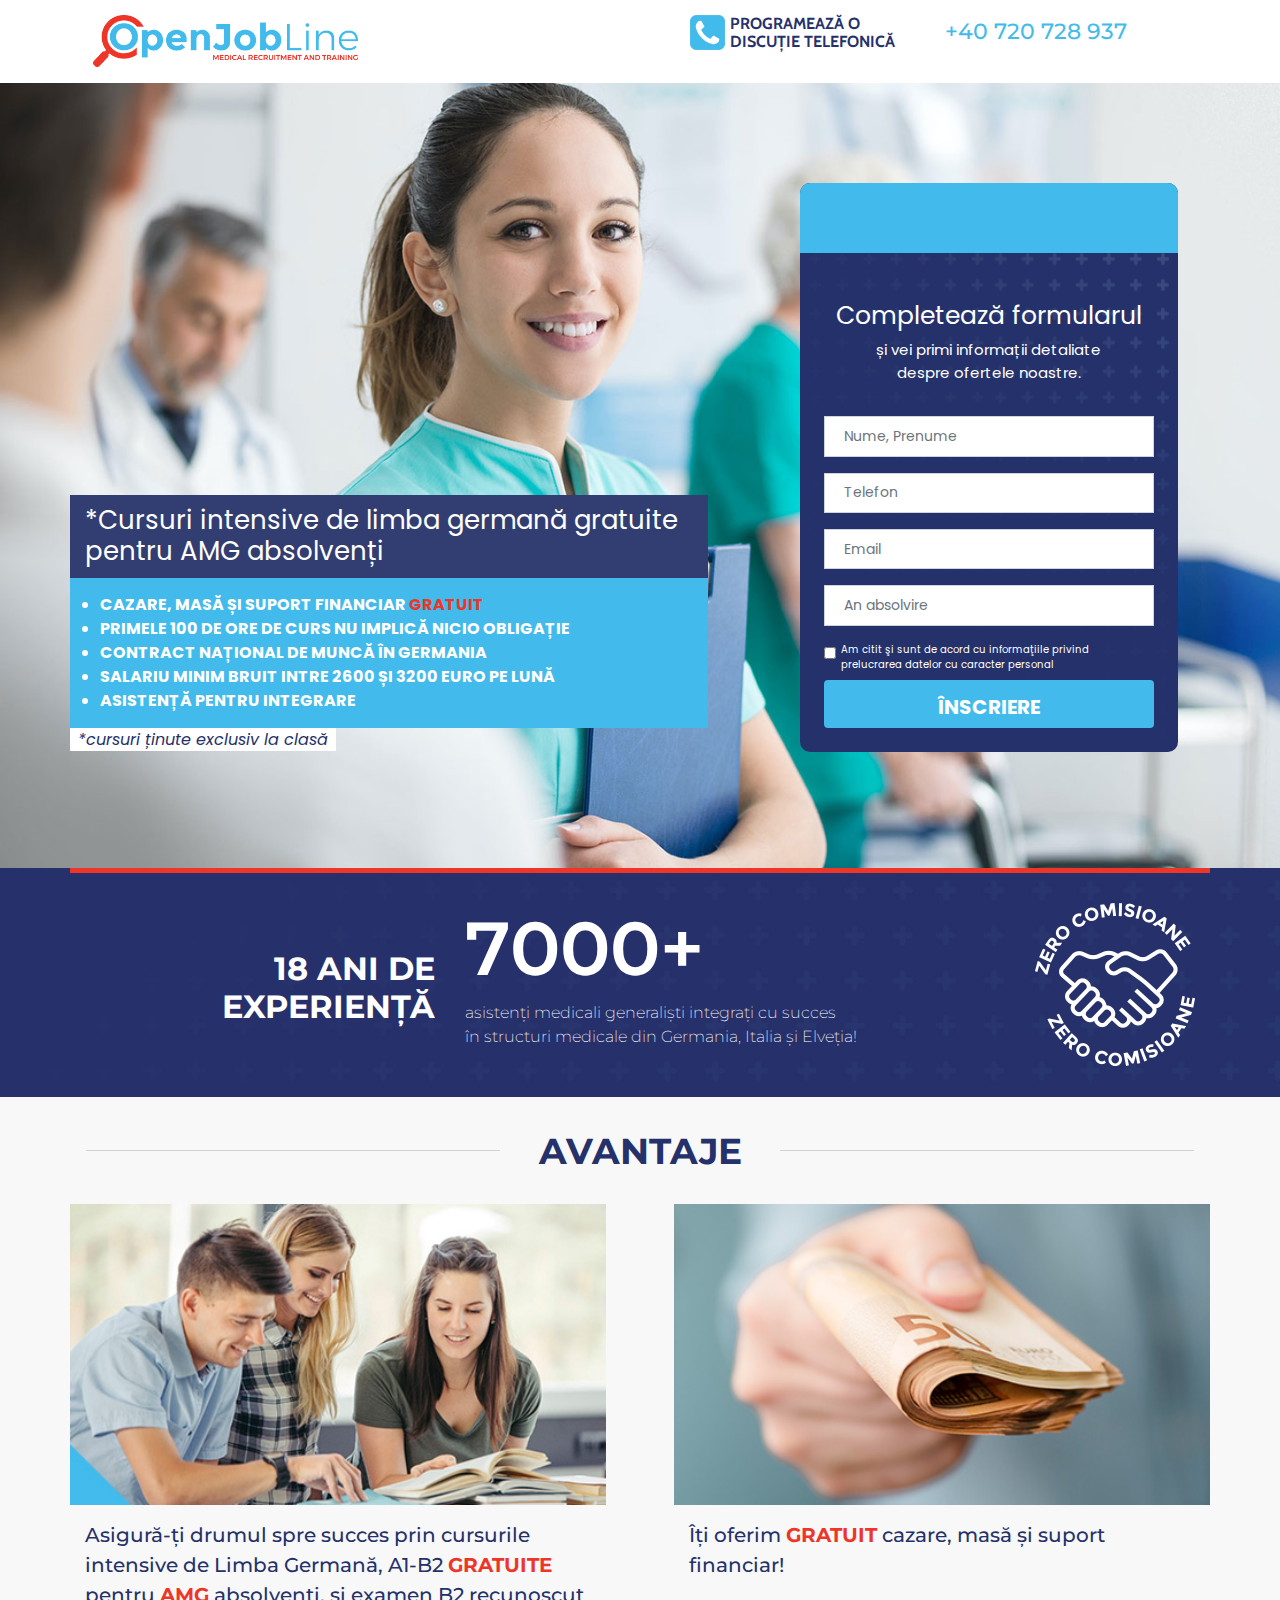
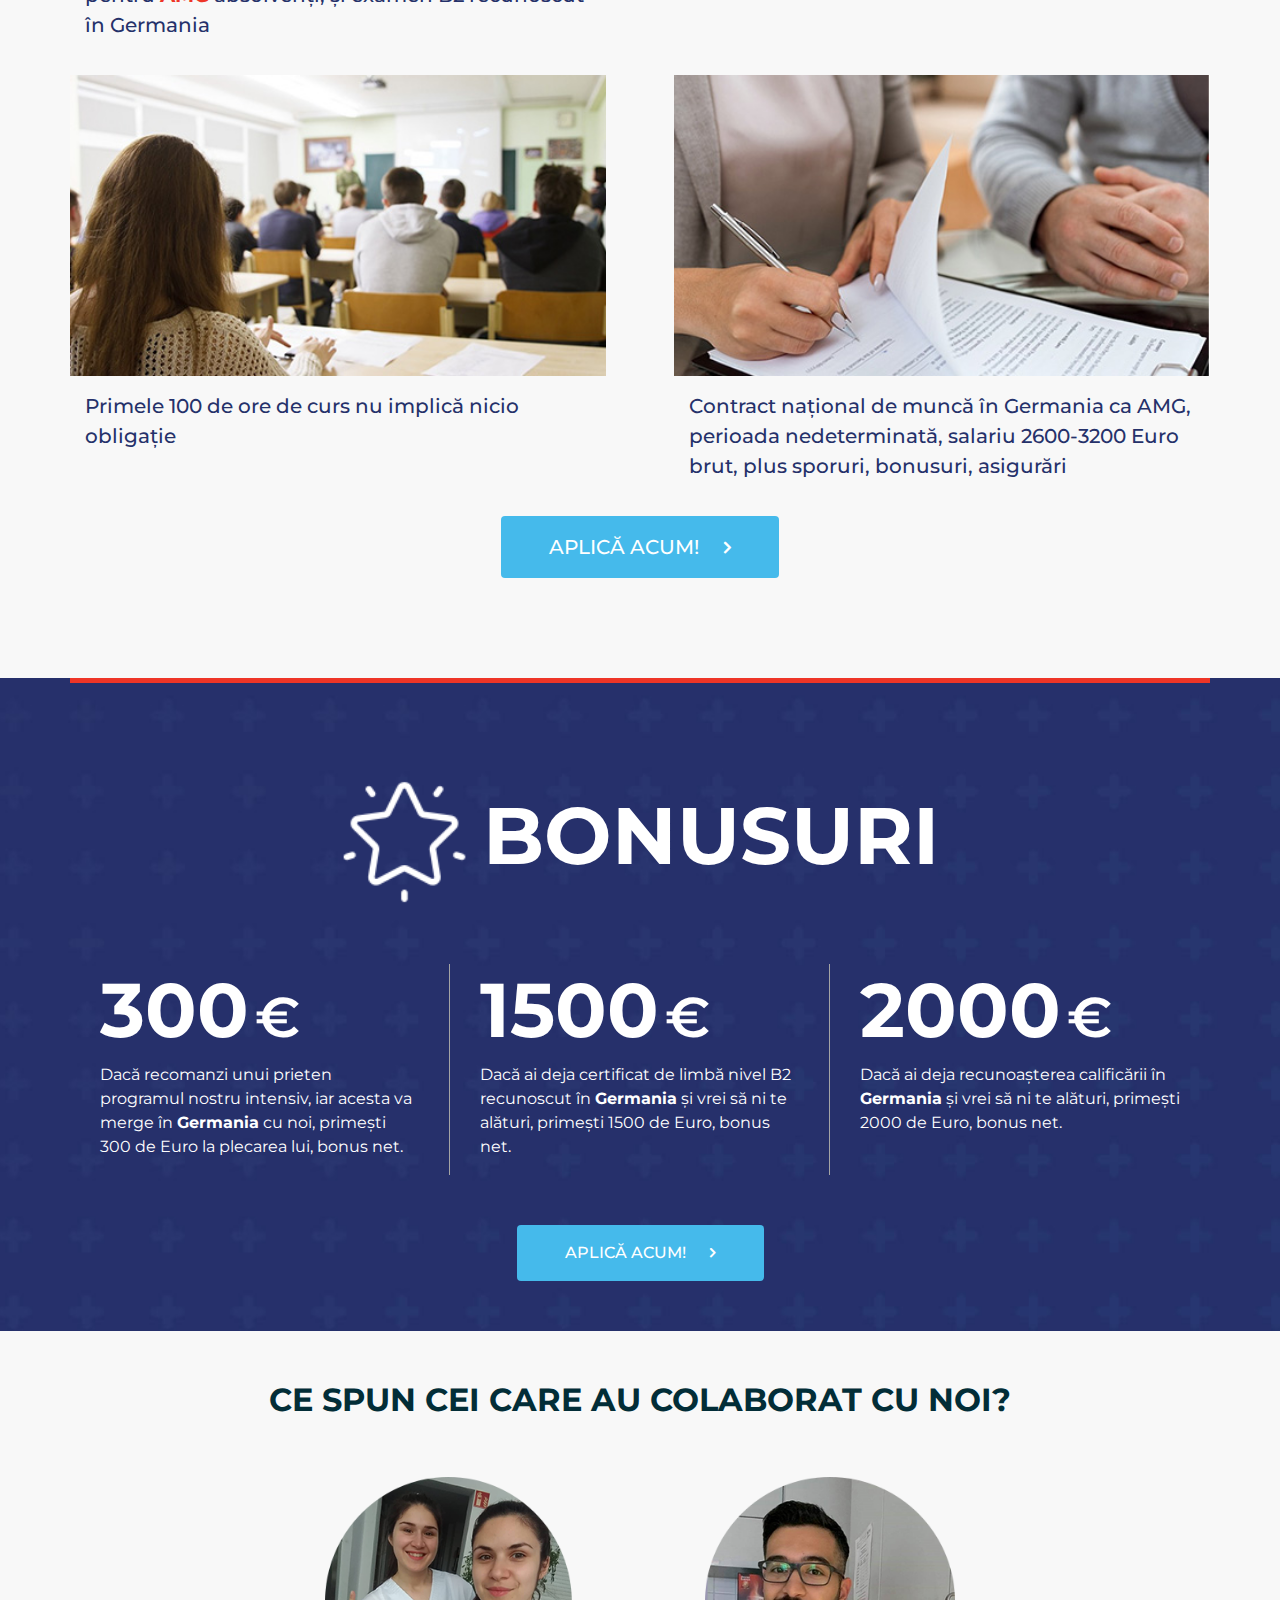
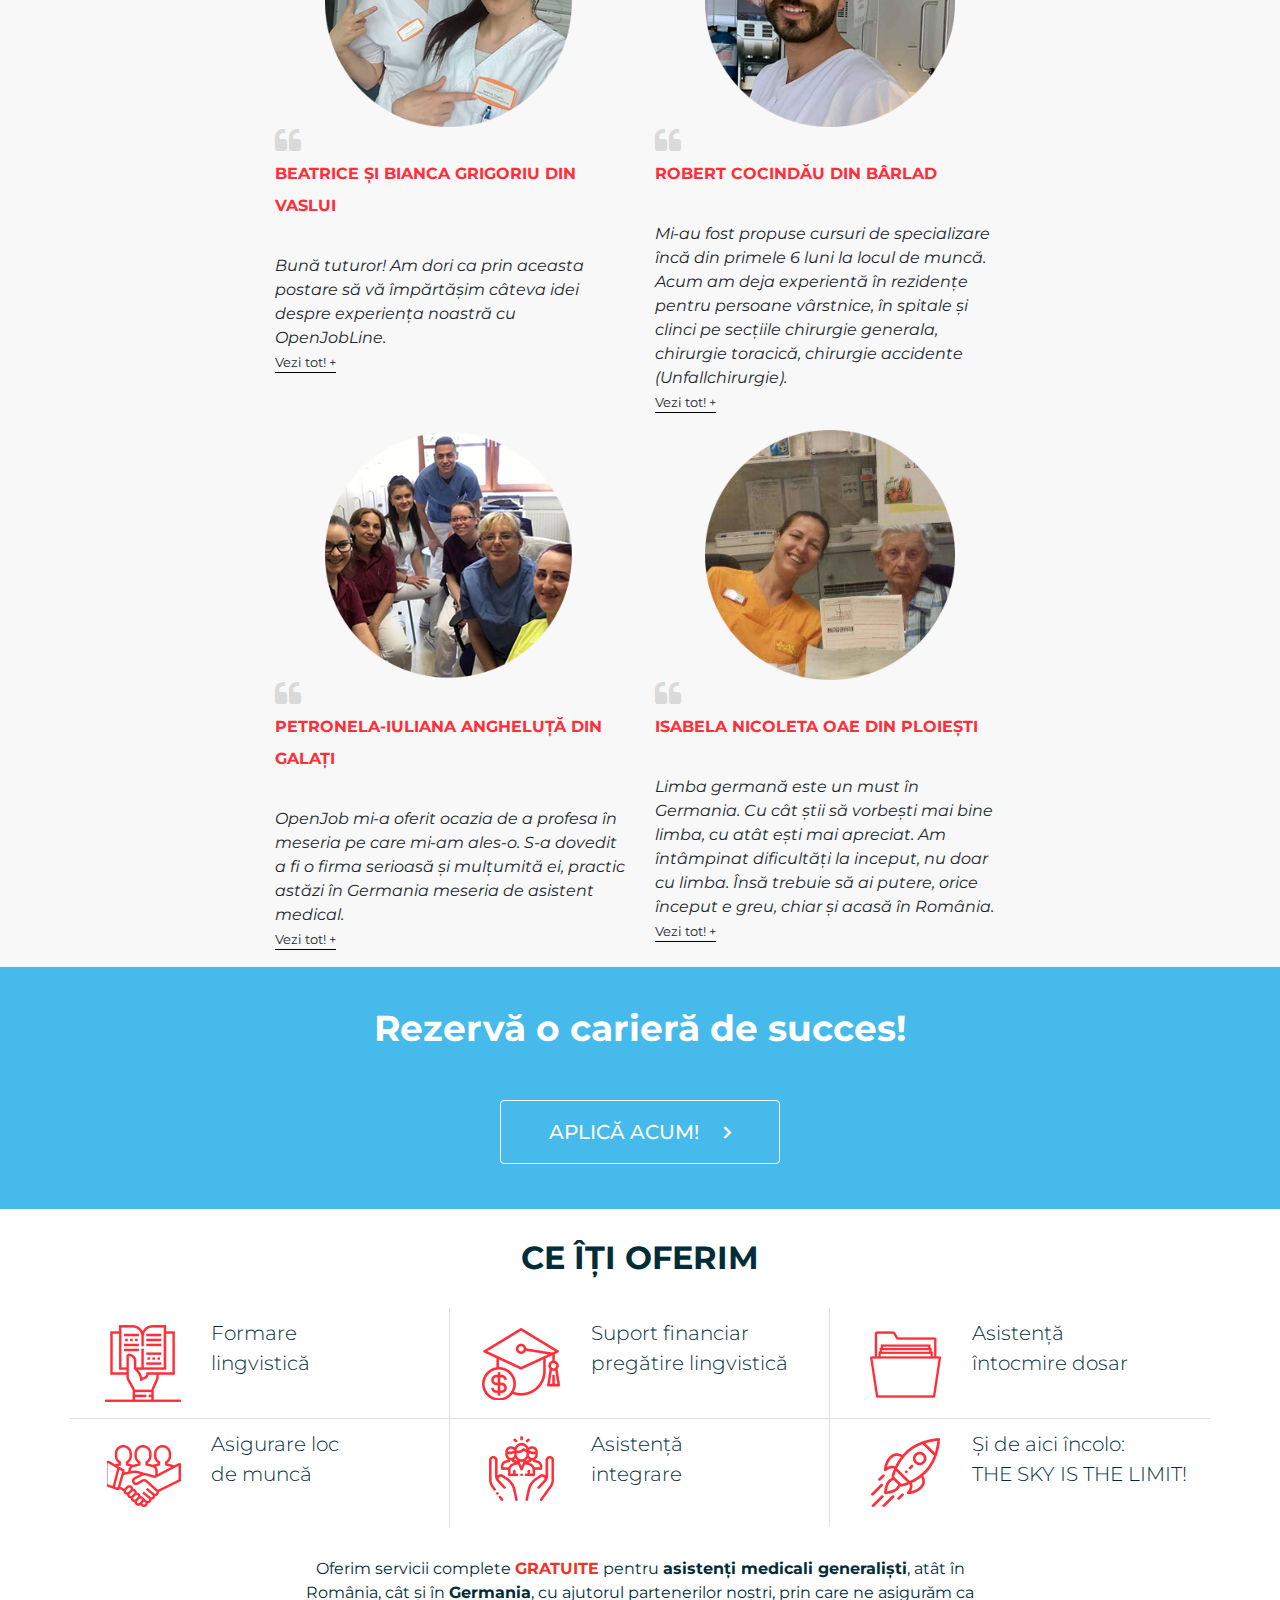
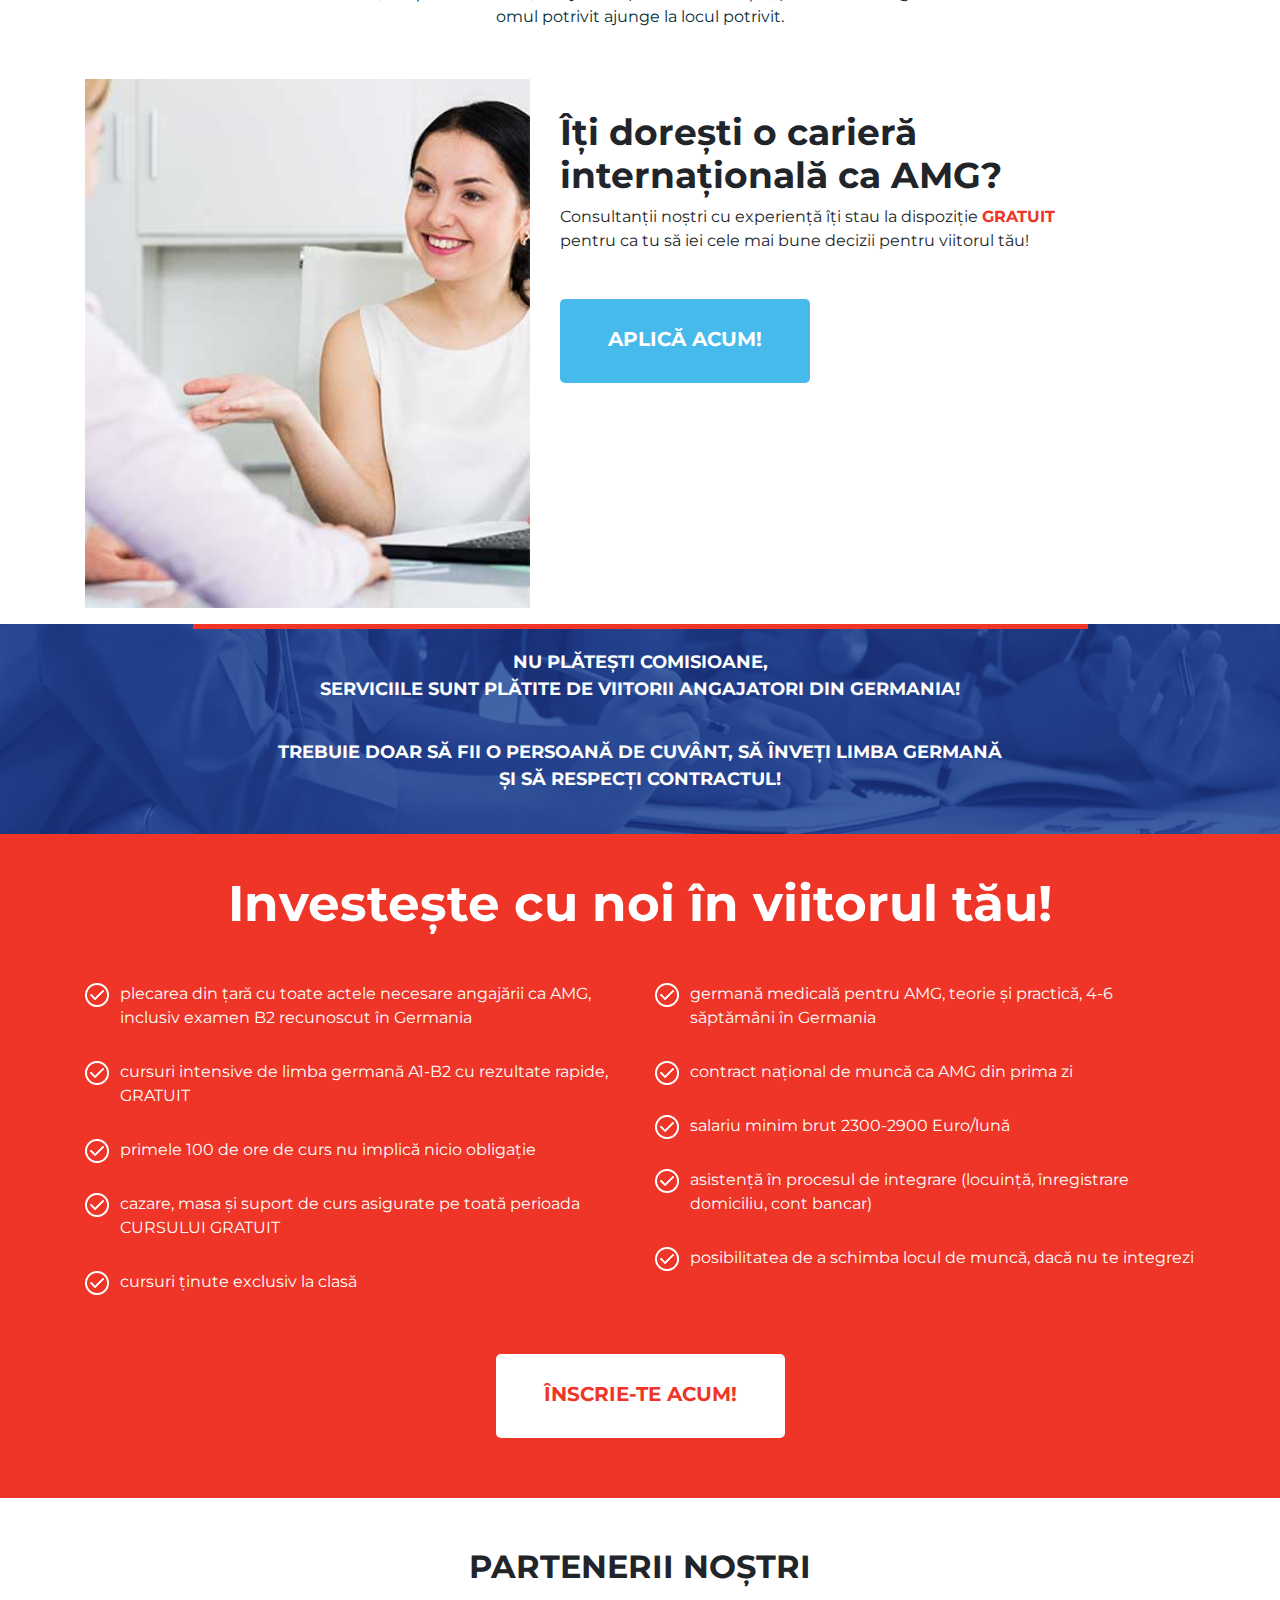
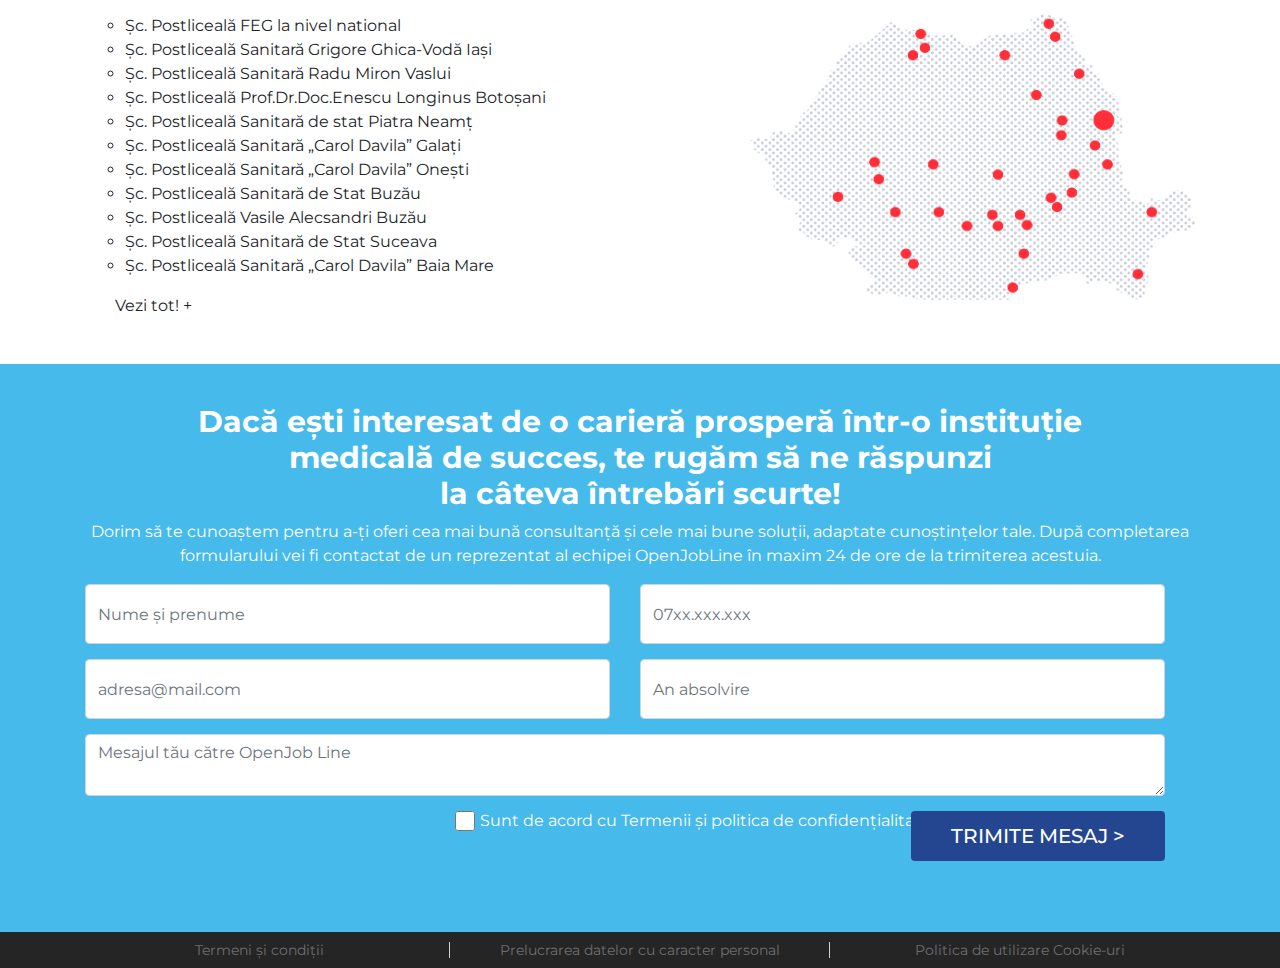
<file: index.html>
<!DOCTYPE html>
<html lang="ro" itemscope itemtype="http://schema.org/Webpage">
<head>
	<meta charset="utf-8">
	<title itemprop="name">Open Job Line</title>
	<meta name="robots"         content="index, follow">
    <meta name="viewport"       content="width=device-width,initial-scale=1">
    <meta name="description"    content="Recrutare și formare lingvistică de asistenţi medicali generalişti în Germania">
    <!-- Stylesheets and Fonts -->
    <link rel="stylesheet"  href="https://cdnjs.cloudflare.com/ajax/libs/font-awesome/4.7.0/css/font-awesome.min.css">
    <link rel="stylesheet"  href="https://stackpath.bootstrapcdn.com/bootstrap/4.4.1/css/bootstrap.min.css">
    <link rel="stylesheet"  href="https://fonts.googleapis.com/css2?family=Poppins:ital,wght@0,400;0,500;0,700;1,400;1,500;1,700&display=swap" >
    <link rel="stylesheet"  href="https://fonts.googleapis.com/css2?family=Montserrat:ital,wght@0,300;0,400;0,500;0,600;1,300;1,400;1,500;1,600&display=swap">
    <link rel="stylesheet"  href="https://fonts.googleapis.com/css2?family=Cabin:ital,wght@0,700;1,700&display=swap">
    <link rel="stylesheet"  href="styles/openjoblp.css">
    <link rel="stylesheet"  href="styles/style.css">
    
		<!-- Google Tag Manager -->
    <script>(function(w,d,s,l,i){w[l]=w[l]||[];w[l].push({'gtm.start':
    new Date().getTime(),event:'gtm.js'});var f=d.getElementsByTagName(s)[0],
    j=d.createElement(s),dl=l!='dataLayer'?'&l='+l:'';j.async=true;j.src=
    'https://www.googletagmanager.com/gtm.js?id='+i+dl;f.parentNode.insertBefore(j,f);
    })(window,document,'script','dataLayer','GTM-NJ5B4XV');</script>
    <!-- End Google Tag Manager --><!-- Google Tag Manager (noscript) -->
    <noscript><iframe src="https://www.googletagmanager.com/ns.html?id=GTM-NJ5B4XV"
    height="0" width="0" style="display:none;visibility:hidden"></iframe></noscript>
    <!-- End Google Tag Manager (noscript) -->
    <!-- Facebook Pixel Code -->
    <script>
    !function(f,b,e,v,n,t,s)
    {if(f.fbq)return;n=f.fbq=function(){n.callMethod?
    n.callMethod.apply(n,arguments):n.queue.push(arguments)};
    if(!f._fbq)f._fbq=n;n.push=n;n.loaded=!0;n.version='2.0';
    n.queue=[];t=b.createElement(e);t.async=!0;
    t.src=v;s=b.getElementsByTagName(e)[0];
    s.parentNode.insertBefore(t,s)}(window, document,'script',
    'https://connect.facebook.net/en_US/fbevents.js');
    fbq('init', '695130090637566');
    fbq('track', 'PageView');
    </script>
    <noscript><img height="1" width="1" style="display:none"
    src="https://www.facebook.com/tr?id=695130090637566&ev=PageView&noscript=1"
    /></noscript>
    <!-- End Facebook Pixel Code -->
 <!--   <script src="https://www.google.com/recaptcha/api.js?render=6LeR_OAUAAAAAECUrQSYNppi5L1BCGVfN1pdWzj0"></script>
    <script>
    grecaptcha.ready(function() {
        grecaptcha.execute('6LeR_OAUAAAAAECUrQSYNppi5L1BCGVfN1pdWzj0', {action: 'homepage'}).then(function(token) {
           ...
        });
    });
    </script>    -->
    <script src="https://www.google.com/recaptcha/api.js?onload=onloadCallback&render=explicit" async defer></script>
</head>
<body itemprop="text">
    <header class="container-lg">
        <div class="row">
            <div class="col-6 col-md-5">
                <figure class="logo"><a href="#" rel="tag" title="OpenJob Line"><img src="images/logo-blue.png" alt="OpenJob Line Logo" width="296" height="58"> </a></figure>
            </div>
            <div class="col-md-7 d-none d-md-flex" id="contact-header">
                <figure class="col-md-7 phone-talk">
                    <img src="images/glyph-phone.png" alt="Glyph Phone">
                    <figcaption>Programează o <br>discuție telefonică</figcaption>
                </figure>
                <div class="col-md-5 phone-num">
                    <a href="tel:+40720728937">+40 720 728 937</a>
                </div>
            </div>
            <div class="col-6 d-flex d-md-none">
                <section class="row contact">
                    <button class="btn btn-primary text-uppercase">Aplică acum! <i class="fa fa-angle-right" aria-hidden="true"></i></button>
                </section>
            </div>
        </div>
    </header>
    
    <section class="hero">
        <picture class="d-block d-md-none">
            <img src="images/zero-comisioane.png" alt="Zero comisioane">
        </picture>
        <div class="hero-content d-md-none">
            <h1>*Cursuri intensive de limba germană gratuite pentru AMG absolvenți</h1>
        </div>
        <section class="container-md d-none d-md-block pl-md-0 pr-md-0">
            <div class="row">
                <div class="col-md-6 col-lg-7 hero-offer-d pl-md-0">
                    <blockquote>
                        <h1>*Cursuri intensive de limba germană gratuite pentru AMG absolvenți</h1>
                        <ul>
                            <li>Cazare, masă și suport financiar <span class="emphase">gratuit</span></li>
                            <li>primele 100 de ore de curs nu implică nicio obligație</li>
                            <li>contract național de muncă în germania</li>
                            <li>salariu minim bruit intre 2600 și 3200 euro pe lună</li>
                            <li>asistență pentru integrare </li>
                        </ul>                        
                    </blockquote>
                    <p><em>*cursuri ținute exclusiv la clasă</em></p>
                </div>
                <div class="col-md-6 col-lg-5 pr-md-0">
                    <form class="form-group row" role="document" action='/lp/trimite.php' method="post" validate id="formular-inregistrare">
                        <fieldset class="empty-row">&nbsp;</fieldset>
                        <fieldset class="form-fields">
                            <legend>
                                <h3>Completează formularul</h3>
                                <p>și vei primi informații detaliate <br>despre ofertele noastre.</p>
                            </legend>
                            <fieldset>
                                <input id="sursaid-top" name="sursa" type="hidden" />
                                <input class="form-control" type="text" name="name" minlength="10" placeholder="Nume, Prenume" required>
                                <input class="form-control" type="tel" name="phone" minlength="10" placeholder="Telefon" required>
                                <input class="form-control" type="email" name="email" placeholder="Email" required>
                                <input class="form-control" type="number" minlength="4" name="an" placeholder="An absolvire" required>
                                <textarea class="form-control d-none" placeholder="Mesaj către OpenJob Line" required="required" name="mesaj" value="Trimis din formularul din header"></textarea>
                                <div class="g-recaptcha" data-sitekey="6Lf2n-EUAAAAAKGvE6p5H-FigPmSZv4vZ9uU90Ik"></div>
                                <fieldset class="agree-button">
                                    <input id="agreed-top" type="checkbox" name="agreed" required>
                                    <label for="agreed">
                                        Am citit şi sunt de acord cu informaţiile privind prelucrarea datelor cu caracter personal
                                    </label>
                                </fieldset>
                                <input id="submit-button" type="submit" class="btn btn-primary form-control text-uppercase" value="Înscriere">
                            </fieldset>
                        </fieldset>
                    </form>
                </div>
            </div>
        </section>
    </section>
    <section class="hero-mobile d-md-none">
        <blockquote>
            <ul>
                <li>Cazare, masă și suport financiar <span class="emphase">gratuit</span></li>
                <li>primele 100 de ore de curs nu implică nicio obligație</li>
                <li>contract național de muncă în germania</li>
                <li>salariu minim bruit intre 2600 și 3200 euro pe lună</li>
                <li>asistență pentru integrare </li>
            </ul>
            <p><em>*cursuri ținute exclusiv la clasă</em></p>
        </blockquote>
    </section>
    
    <section id="blue-banner">
        <div class="container-md">
            <div class="row">
                <div class="col-12 col-md-4">
                    <h2>18 ani de <br class="d-none d-md-inline">experiență</h2>
                </div>
                <div class="col-12 col-md-6">
                    <h3>7000+</h3>
                    <p>asistenți medicali generaliști integrați cu succes<br>
                    în structuri medicale din Germania, Italia și Elveția!</p>
                </div>
                <div class="d-none d-md-flex col-md-2">
                    <figure>
                        <img src="images/zero-com1.png" alt="zero comisioane">
                    </figure>
                </div>
            </div>
        </div>
    </section>

<section id="section-avantaje">
	<div class="container">
		<table>
			<tbody>
				<tr>
					<td class="hidden-sm">
						<div class="header-line">
							<div class="line-div"></div>
						</div>
					</td>
					<td>
						<h2>Avantaje</h2>
					</td>
					<td class="hidden-sm">
						<div class="header-line">
							<div class="line-div"></div>
						</div>
					</td>
				</tr>
			</tbody>
		</table>
		<div class="row">
            <figure>
                <img src="images/avantaje-01_03.jpg" alt="Învaţă limba germană!"/>
                <figcaption>Asigură-ți drumul spre succes prin cursurile intensive de Limba Germană, A1-B2 <span class="redbold">gratuite</span> pentru <span class="redbold">AMG</span> absolvenţi, şi examen B2 recunoscut în Germania</figcaption>
            </figure>
            <figure>
                <img src="images/avantaje-02_03.jpg" alt="Sprijin gratuit!"/>
                <figcaption>Îţi oferim <span class="redbold">gratuit</span> cazare, masă şi suport financiar!</figcaption>
            </figure>
            <figure>
                <img src="images/avantaje-03_03.jpg" alt="Ore de curs gratuite!"/>
                <figcaption>Primele 100 de ore de curs nu implică nicio obligaţie</figcaption>
            </figure>
            <figure>
                <img src="images/avantaje-04_03.jpg" alt="Contract naţional de muncă în Germania!"/>
                <figcaption>Contract național de muncă în Germania ca AMG, perioada nedeterminată, salariu 2600-3200 Euro brut, plus sporuri, bonusuri, asigurări</figcaption>
            </figure>
        </div>
        <a class="btn btn-primary text-uppercase">Aplică acum! <i class="fa fa-angle-right" aria-hidden="true"></i></a>
	</div>
</section>

<section id="bonus-ojl">
	<div class="container-md">
		<h2><img class="alignnone size-full wp-image-77" src="images/bonus-star.png" alt="" width="93" height="94"/>Bonusuri</h2>
		<div class="row">
			<div class="col-12 col-md-4">
                <h3>300 <span class="currency">€</span></h3>
                <p>Dacă recomanzi unui prieten programul nostru intensiv, iar acesta va merge în <strong>Germania</strong> cu noi, primeşti 300 de Euro la plecarea lui, bonus net.</p>
			</div>
			<div class="col-12 col-md-4">
                <h3>1500 <span class="currency">€</span></h3>
                <p>Dacă ai deja certificat de limbă nivel B2 recunoscut în <strong>Germania</strong> şi vrei să ni te alături, primeşti 1500 de Euro, bonus net.</p>
			</div>
			<div class="col-12 col-md-4">
                <h3>2000 <span class="currency">€</span></h3>
                <p>Dacă ai deja recunoaşterea calificării în <strong>Germania</strong> şi vrei să ni te alături, primeşti 2000 de Euro, bonus net.</p>
			</div>
			<a class="btn btn-primary text-uppercase">Aplică acum! <i class="fa fa-angle-right" aria-hidden="true"></i></a>
		</div>
	</div>
</section>
<section id="review-ojl">
	<div class="container">
		<h2>Ce spun cei care au colaborat cu noi?</h2>
		<div class="row">
			<div class="col-12 col-sm-6 offset-md-2 col-md-4">
				<picture> <img class="alignnone size-medium wp-image-78" src="images/beatrice.png" alt="" width="300" height="296"/> </picture>
				<i class="fa fa-quote-left"></i> <cite>BEATRICE ȘI BIANCA GRIGORIU din Vaslui</cite>
				<blockquote>
					Bună tuturor! Am dori ca prin aceasta postare să vă împărtăşim câteva idei despre experiența noastră cu OpenJobLine.
					<p class="extended hidden">Eu, Beatrice Grigoriu, și sora mea, Bianca Grigoriu, putem afirma cu încredere că această colaborare ne-a adus doar beneficii. Amândouă am absolvit Şcoala Postliceala "Radu Miron" Vaslui, în cadrul căreia am avut la dispoziţie toate mijloacele necesare pentru o pregătire cât mai bună ca asistent medical: profesori, medici si asistenţi medicali calificaţi și foarte bine pregătiţi.Am fost foarte bucuroasă să fiu implicată în proiectul OpenJobLine alături de această frumoasă echipă care s-a mobilizat foarte bine, putând real să schimbe vieți și care merită toate felicitările.Puteți trăi o poveste adevarată, însă este o poveste după care nu vei mai fi același din simplul motiv că îți va arată viața așa cum, pun pariu că, nu ai privit-o niciodată. Succesul este 80% atitudine și 20% aptitudine.</p>
					<p class="review-cta"><a class="view-control">Vezi tot! +</a></p>
				</blockquote>
			</div>
			<div class="col-12 col-sm-6 col-md-4">
				<picture> <img class="alignnone size-medium wp-image-79" src="images/robert.png" alt="" width="300" height="300"/> </picture>
				<i class="fa fa-quote-left"></i> <cite>Robert Cocindău din Bârlad</cite>
				<blockquote>
					 Mi-au fost propuse cursuri de specializare încă din primele 6 luni la locul de muncă. Acum am deja experientă în rezidențe pentru persoane vârstnice, în spitale și clinci pe secțiile chirurgie generala, chirurgie toracică, chirurgie accidente (Unfallchirurgie).
					<p class="extended hidden">Am activat într-unul dintre cele mai bine cotate spitale din Stuttgart; Marienhospital. Sper să ajung în curând și la Robert Bosch, cel mai important spital din regiune. Cu siguranță voi ajunge să lucrez și pe secțiile mele de vis, oncologie, neurologie și psihiatrie.<br>Peste câțiva ani mă voi intoarce în România unde îmi doresc să mă integrez rapid în sistemul de acasă și să fac schimb de experiență cu colegii mei, dacă se poate spune așa. Mult succes și putere de muncă tuturor celor care vor să înceapă o carieră de AMG în Germania încă din prima zi în această țară!<br>Nu fugiți după rezultate rapide și fără efort și învățați limba cât se poate de mult în România! </p>
					<p class="review-cta"><a class="view-control">Vezi tot! +</a></p>
				</blockquote>
			</div>
			<div class="col-12 col-sm-6 offset-md-2 col-md-4">
				<picture> <img class="alignnone size-medium wp-image-80" src="images/petronela.png" alt="" width="298" height="300"/></picture>
				<i class="fa fa-quote-left"></i> <cite>PETRONELA-IULIANA ANGHELUȚĂ din Galaţi</cite>
				<blockquote>
					OpenJob mi-a oferit ocazia de a profesa în meseria pe care mi-am ales-o. S-a dovedit a fi o firma serioasă și mulțumită ei, practic astăzi în Germania meseria de asistent medical.
					<p class="extended hidden">Am învățat pas cu pas limba germană, am promovat examenul și astăzi lucrez într-un centru de îngrijire pentru persoane vârstnice în orașul Bad Wimpfen.Am fost foarte bucuroasă să fiu implicată în proiectul OpenJobLine alături de această frumoasă echipă care s-a mobilizat foarte bine, putând real să schimbe vieți și care merită toate felicitările.<br>Puteți trăi o poveste adevarată, însă este o poveste după care nu vei mai fi același din simplul motiv că îți va arată viața așa cum, pun pariu că, nu ai privit-o niciodată. Succesul este 80% atitudine și 20% aptitudine.</p>
					<p class="review-cta"><a class="view-control">Vezi tot! +</a></p>
				</blockquote>
			</div>
			<div class="col-12 col-sm-6 col-md-4">
				<picture> <img class="alignnone size-medium wp-image-81" src="images/Nicoleta.png" alt="" width="294" height="300"/> </picture>
				<i class="fa fa-quote-left"></i> <cite>Isabela Nicoleta Oae din Ploieşti</cite>
				<blockquote>
					Limba germană este un must în Germania. Cu cât știi să vorbești mai bine limba, cu atât ești mai apreciat. Am întâmpinat dificultăți la inceput, nu doar cu limba. Însă trebuie să ai putere, orice început e greu, chiar și acasă în România.
					<p class="extended hidden">După un an m-au avansat în funcția de șef de secție și după 2 ani mi-au propus sa mă trimită la o calificare superioară (Pflegedienstleitung – Director îngrijiri medicale).<br>Prin toată această aventură am trecut alături de o buna prietenă și colegă. Suntem mulțumite de alegerea facută, locuim în apartamente frumoase, avem prieteni aici, iar familiile tot aici vrem să le întemeiem. </p>
					<p class="review-cta"><a class="view-control">Vezi tot! +</a></p>
				</blockquote>
			</div>
		</div>
	</div>
</section>
<section id="stripe-ojl">
	<div class="container">
		<h3>Rezervă o carieră de succes!</h3>
		<a class="btn btn-primary text-uppercase">Aplică acum! <i class="fa fa-angle-right" aria-hidden="true"></i></a>
	</div>
</section>
<section id="oferta-ojl">
	<div class="container">
		<h2>Ce îți oferim</h2>
		<div class="row">
			<div class="col-md-6 col-lg-4">
				<div class="row">
					<figure class="col-4"><img class="alignnone size-full wp-image-82" src="images/oferta-1.png" alt="" width="76" height="84"/></figure>
                    <div class="col-8"><p>Formare <br>lingvistică</p></div>
				</div>
			</div>
			<div class="col-md-6 col-lg-4">
				<div class="row">
					<figure class="col-4"><img class="alignnone size-full wp-image-83" src="images/oferta-2.png" alt="" width="79" height="84"/></figure>
                    <div class="col-8"><p>Suport financiar <br>pregătire lingvistică</p></div>
				</div>
			</div>
			<div class="col-md-6 col-lg-4">
				<div class="row">
					<figure class="col-4"><img class="alignnone size-full wp-image-84" src="images/oferta-3.png" alt="" width="75" height="80"/></figure>
                    <div class="col-8"><p>Asistență <br>întocmire dosar</p></div>
				</div>
			</div>
			<div class="col-md-6 col-lg-4">
				<div class="row">
					<figure class="col-4"><img class="alignnone size-full wp-image-85" src="images/oferta-4.png" alt="" width="74" height="82"/></figure>
                    <div class="col-8"><p>Asigurare loc <br>de muncă</p></div>
				</div>
			</div>
			<div class="col-md-6 col-lg-4">
				<div class="row">
					<figure class="col-4"><img class="alignnone size-full wp-image-86" src="images/oferta-5.png" alt="" width="79" height="72"/></figure>
                    <div class="col-8"><p>Asistență <br>integrare</p></div>
				</div>
			</div>
			<div class="col-md-6 col-lg-4">
				<div class="row">
					<figure class="col-4"><img class="alignnone size-full wp-image-87" src="images/oferta-6.png" alt="" width="77" height="82"/></figure>
					<div class="col-8"><p>Și de aici încolo: <br>THE SKY IS THE LIMIT!</div>
				</div>
			</div>
		</div>
	</div>
</section>
<section id="cariera-ojl">
	<div class="container">
		<div class="offset-md-2 col-md-8">Oferim servicii complete <span class="redbold uppercase">GRATUITE</span> pentru <strong>asistenți medicali generaliști</strong>, atât în România, cât şi în <strong>Germania</strong>, cu ajutorul partenerilor noştri, prin care ne asigurăm ca omul potrivit ajunge la locul potrivit.</div>
		<div class="row">
			<div class="col-md-5">
				<figure><img class="alignnone size-medium wp-image-88" src="images/cariera.jpg" alt="" width="252" height="300"/></figure>
			</div>
			<div class="col-md-6">
				<h3>Îți dorești o carieră <br>
                    internațională ca AMG?</h3>
                <p>Consultanții noștri cu experiență îți stau la dispoziție <span class="redbold uppercase">Gratuit</span> pentru ca tu să iei cele mai bune decizii pentru viitorul tău!</p>
                <a class="button survey-form" href="#formular-inregistrare">Aplică acum!</a>
			</div>
		</div>
	</div>
</section>
<section id="banner-ojl">
	<div class="container">
        <div class="offset-md-1 col-md-10">
            <p>NU PLĂTEȘTI COMISIOANE,
            <br>SERVICIILE SUNT PLĂTITE DE VIITORII ANGAJATORI DIN GERMANIA!</p>
            <p>TREBUIE DOAR SĂ FII O PERSOANĂ DE CUVÂNT, SĂ ÎNVEȚI LIMBA GERMANĂ
                <br>ȘI SĂ RESPECȚI CONTRACTUL!</p>
        </div>
    </div>
</section>
<section id="investeste-ojl">
	<div class="container">
		<h3>Investește cu noi în viitorul tău!</h3>
		<div class="row">
			<div class="col-12 col-md-6">
				<dl>
					<dt><img src="images/checked.png" alt="checked" width="24" height="24"/></dt>
                    <dd>plecarea din ţară cu toate actele necesare angajării ca AMG, inclusiv examen B2 recunoscut în Germania</dd>
                    <dt><img src="images/checked.png" alt="checked" width="24" height="24"/></dt>
                    <dd>cursuri intensive de limba germană A1-B2 cu rezultate rapide, GRATUIT</dd>
                    <dt><img src="images/checked.png" alt="checked" width="24" height="24"/></dt>
					<dd>primele 100 de ore de curs nu implică nicio obligaţie</dd>
					<dt><img src="images/checked.png" a="checked" width="24" height="24"/></dt>
                    <dd>cazare, masa şi suport de curs asigurate pe toată perioada <span class="uppercase">cursului gratuit</span></dd>
					<dt><img src="images/checked.png" alt="checked" width="24" height="24"/></dt>
					<dd>cursuri ţinute exclusiv la clasă</dd>
				</dl>
			</div>
			<div class="col-12 col-md-6">
				<dl>
					<dt><img src="images/checked.png" alt="checked" width="24" height="24"/></dt>
					<dd>germană medicală pentru AMG, teorie şi practică, 4-6 săptămâni în Germania</dd>
					<dt><img src="images/checked.png" alt="checked" width="24" height="24"/></dt>
					<dd>contract naţional de muncă ca AMG din prima zi</dd>
					<dt><img src="images/checked.png" alt="checked" width="24" height="24"/></dt>
					<dd>salariu minim brut 2300-2900 Euro/lună</dd>
					<dt><img src="images/checked.png" alt="checked" width="24" height="24"/></dt>
					<dd>asistenţă în procesul de integrare (locuinţă, înregistrare domiciliu, cont bancar)</dd>
					<dt><img src="images/checked.png" alt="checked" width="24" height="24"/></dt>
					<dd>posibilitatea de a schimba locul de muncă, dacă nu te integrezi</dd>
				</dl>
			</div>
			<div class="col-12"><a class="button table-button survey-form" href="#formular-inregistrare">Înscrie-te acum!</a></div>
		</div>
	</div>
</section>
<section id="parteneri-ojl">
	<div class="container">
		<h2>Partenerii noștri</h2>
		<div class="row">
			<div class="col-md-7">
                <blockquote>
				<ul>
					<li>Șc. Postliceală FEG la nivel national</li>
					<li>Șc. Postliceală Sanitară Grigore Ghica-Vodă Iași</li>
					<li>Șc. Postliceală Sanitară Radu Miron Vaslui</li>
					<li>Șc. Postliceală Prof.Dr.Doc.Enescu Longinus Botoșani</li>
					<li>Șc. Postliceală Sanitară de stat Piatra Neamț</li>
					<li>Şc. Postliceală Sanitară „Carol Davila” Galaţi</li>
					<li>Şc. Postliceală Sanitară „Carol Davila” Onești</li>
					<li>Șc. Postliceală Sanitară de Stat Buzău</li>
					<li>Șc. Postliceală Vasile Alecsandri Buzău</li>
					<li>Șc. Postliceală Sanitară de Stat Suceava</li>
					<li>Şc. Postliceală Sanitară „Carol Davila” Baia Mare</li>
				</ul>
				<ul class="extended hidden">
					<li>Şc. Postliceală Sanitară Grigore Moisil Borșa și Vișeu de Sus</li>
					<li>Șc. Postliceală Sanitară „Vasile Alecsandri” Focșani</li>
					<li>Şc. Postliceală Sanitară „Nicolae Paulescu” Rm. Sărat</li>
					<li>Şc. Postliceală Sanitară „Carol Davila” Petroșani</li>
					<li>Şc. Postliceală Sanitară „Carol Davila” Călan și Caransebeș</li>
					<li>Șc. Postliceală Sanitară de Stat Ploiești</li>
					<li>Șc. Postliceală Sanitară de Stat Hunedoara</li>
					<li>Şc. Postliceală Sanitară „Sfântul Luca” Tulcea</li>
					<li>Șc. Postliceală Sanitară „Hipocrates” Sighetu-Marmației</li>
					<li>Şc. Postliceală Sanitară „Carol Davila” Târgoviște</li>
					<li>Şc. Postliceală Sanitară „Carol Davila” Târgu Jiu</li>
					<li>Șc. Postliceală Sanitară Regina Maria de România Ploiești</li>
					<li>Liceul Tehnologic "Spiru Haret", Nivel Postliceal, Târgoviște</li>
					<li>Centrul de meditații și cursuri, Târgoviște</li>
					<li>Centrul de formare intensivă AMG, Germania</li>
				</ul>
                    <p id="review-cta"><a class="view-control">Vezi tot! +</a></p>
                </blockquote>
			</div>
			<div class="col-md-5">
				<figure><img class="alignnone size-medium wp-image-90" src="images/harta.png" alt=""/></figure>
			</div>
		</div>
	</div>
</section>
<section id="second-stripe-ojl">
	<div class="container">
		<h3>Dacă ești interesat de o carieră prosperă într-o instituție<br>
            medicală de succes, te rugăm să ne răspunzi <br>
            la câteva întrebări scurte!
        </h3>
        <p>Dorim să te cunoaștem pentru a-ți oferi cea mai bună consultanță și cele mai bune soluții, adaptate cunoștințelor tale. După completarea formularului vei fi contactat de un reprezentat al echipei OpenJobLine în maxim 24 de ore de la trimiterea acestuia.</p>
        <form class="form-group row" role="document" action='/lp/trimite.php' method="post" validate id="formular-inregistrare">
            <div class="col-12 col-md-6">
                <input id="sursaid" name="sursa" type="hidden" />
                <input class="form-control" type="text" name="name" minlength="10" placeholder="Nume şi prenume" required="required" />
            </div>
            <!--
            <div class="col-12 col-md-6"><input class="form-control" type="text" name="oras" placeholder="Localitate de reşedinţă" minlength="4" required="required" /></div>
            -->
            <!--
            <div class="col-12 col-md-4 d-none">
                <input class="form-control" type="number" name="age" min="18" minlength="2" placeholder="Vârsta">
            </div>
            -->
            <!--
            <div class="col-12 col-md-6">
                <input class="form-control" type="text" minlength="10" name="school" placeholder="Şcoala sanitară absolvită" required="required" />
            </div-->            
            
            <div class="col-12 col-md-6">
            <input class="form-control" type="tel" name="phone" minlength="10" placeholder="07xx.xxx.xxx" required>
            </div>
            
            <div class="col-12 col-md-6">
            <input class="form-control" type="email" name="email" placeholder="adresa@mail.com" required>
            </div>
            
            <div class="col-12 col-md-6">
            <input class="form-control" type="number" minlength="4" name="an" placeholder="An absolvire" required="required" />
            </div>
            
            <div class="col-12">
                <textarea class="form-control" placeholder="Mesajul tău către OpenJob Line" required="required" name="mesaj"></textarea>
            </div>
            
            <div class="col-12 col-lg-4 col-md-6">
                <div class="g-recaptcha" data-sitekey="6Lf2n-EUAAAAAKGvE6p5H-FigPmSZv4vZ9uU90Ik"></div>
            </div>
            <div class="col-12 col-lg-4 col-md-6 col-xl-6">
                <input id="agreedid" type="checkbox" name="agreed" required>
                <label for="agreed">
                    Sunt de acord cu <a href="https://openjobline.ro/lp/termeni.html" target="_blank" rel="license">Termenii şi politica de confidenţialitate</a>
                </label>
            </div>
            <div class="col-12 col-lg-4 offset-md-6 col-md-6 offset-lg-0 col-xl-2 text-md-right">
                <input id="submit-button" type="submit" class="btn btn-primary form-control uppercase" value="Trimite mesaj &gt;">
            </div>
        </form>
	</div>
</section>
<footer>
		<div class="container">
				<div class="row">
						<div class="col-md-4"><a href="https://openjobline.ro/lp/termeni.html" target="_blank">Termeni și condiții</a></div>
						<div class="col-md-4"><a href="https://openjobline.ro/lp/gdpr.html" target="_blank">Prelucrarea datelor cu caracter personal</a></div>
						<div class="col-md-4"><a href="https://openjobline.ro/lp/cookie.html" target="_blank">Politica de utilizare Cookie-uri</a></div>
				</div>
		</div>
</footer>
<!--

<div class="modal fade" id="surveyModal" tabindex="-1" role="dialog" aria-labelledby="surveyModalLabel" aria-hidden="true">
  <form class="modal-dialog" role="document" action='/lp/trimite.php' method="post" novalidate>
    <button type="button" class="close" data-dismiss="modal" aria-label="Close">
      <span aria-hidden="true">&times;</span>
    </button>
    <div class="modal-content" id="surveyStart">
      <picture><img src="images/modal-logo.jpg"></picture>
      <div class="modal-header">
            <h5 class="modal-title" id="surveyModalLabel">Bună! Dacă ești interesat de o carieră prosperă într-o instituție medicală de succes, te rugăm să ne răspunzi la câteva întrebări scurte!</h5>
      </div>
      <div class="modal-body">
        Dorim să te cunoaștem pentru a-ți oferi cea mai bună consultanță și cele mai bune soluții, adaptate cunoștințelor tale.  După completarea formularului vei fi contactat de un reprezentat al echipei OpenJobLine în maxim 24 de ore de la trimiterea acestuia.
      </div>
      <div class="modal-footer">
        <button type="button" class="btn btn-primary">Începe <i class="fa fa-chevron-right"></i></button>
      </div>
    </div>
    <div class="modal-content" id="surveyName">
      <div class="modal-header">
            <h5 class="modal-title" id="surveyModalLabel1">Nume şi prenume</h5>
      </div>
      <div class="modal-body">
          <input type="text" name="name" minlength="10" placeholder="Nume şi prenume" required="required" />
      </div>
      <div class="modal-footer">
        <button type="button" class="btn btn-primary">Următoarea <i class="fa fa-chevron-right"></i></button>
      </div>
    </div>
    <div class="modal-content" id="surveyAge">
      <div class="modal-header">
            <h5 class="modal-title" id="surveyModalLabel2">Vârsta</h5>
      </div>
      <div class="modal-body">
          <input type="number" name="age" min="18" minlength="2" required placeholder="Vârsta">
      </div>
      <div class="modal-footer">
        <button type="button" class="btn btn-primary">Următoarea <i class="fa fa-chevron-right"></i></button>
      </div>
    </div>
    <div class="modal-content" id="surveyTown">
      <div class="modal-header">
            <h5 class="modal-title" id="surveyModalLabel3">Localitatea de reședință</h5>
      </div>
      <div class="modal-body">
          <input type="text" name="oras" placeholder="Localitate de reşedinţă" minlength="4" required="required" />
      </div>
      <div class="modal-footer">
        <button type="button" class="btn btn-primary">Următoarea <i class="fa fa-chevron-right"></i></button>
      </div>
    </div>
    <div class="modal-content" id="surveyTel">
      <div class="modal-header">
            <h5 class="modal-title" id="surveyModalLabel4">Număr de telefon</h5>
      </div>
      <div class="modal-body">
          <input type="tel" name="phone" minlength="10" placeholder="07xx.xxx.xxx" required>
      </div>
      <div class="modal-footer">
        <button type="button" class="btn btn-primary">Următoarea <i class="fa fa-chevron-right"></i></button>
      </div>
    </div>
    <div class="modal-content" id="surveyMail">
      <div class="modal-header">
            <h5 class="modal-title" id="surveyModalLabel5">Adresă de email</h5>
      </div>
      <div class="modal-body">
          <input type="email" name="email" placeholder="adresa@mail.com" required>
      </div>
      <div class="modal-footer">
        <button type="button" class="btn btn-primary">Următoarea <i class="fa fa-chevron-right"></i></button>
      </div>
    </div>
    <div class="modal-content" id="surveySchool">
      <div class="modal-header">
            <h5 class="modal-title" id="surveyModalLabel6">Numele şcolii absolvite şi localitatea</h5>
      </div>

      <div class="modal-body">
          <input type="text" name="school" placeholder="Şcoala absolvită şi localitatea" minlength="4" required="required" />
      </div>
      <div class="modal-footer">
        <button type="button" class="btn btn-primary">Următoarea <i class="fa fa-chevron-right"></i></button>
      </div>
    </div>
    <div class="modal-content" id="surveyYear">
      <div class="modal-header">
            <h5 class="modal-title" id="surveyModalLabel7">În ce an ai absolvit şcoala?</h5>
      </div>
      <div class="modal-body">
          <input type="number" minlength="4" name="an" placeholder="An absolvire" required="required" />
      </div>
      <div class="modal-footer">
        <button type="button" class="btn btn-primary">Următoarea <i class="fa fa-chevron-right"></i></button>
      </div>
    </div>
    <div class="modal-content" id="surveyCountry">
      <div class="modal-header">
            <h5 class="modal-title" id="surveyModalLabel8">Unde doreşti să participi la cursul intensiv de germană pentru absolvenţi AMG GRATUIT?</h5>
      </div>
      <div class="modal-body">
            <label class="btn btn-light">
                <input name="country" type="radio" value="Romania" required="required" />
                <span class="label">România</span>
            </label>
            <label class="btn btn-light">
                <input name="country" type="radio" value="Germania" required="required" />
                <span class="label">Germania</span>
          </label>
      </div>
      <div class="modal-footer">
        <button type="button" class="btn btn-primary">Următoarea <i class="fa fa-chevron-right"></i></button>
      </div>
    </div>
    <div class="modal-content" id="surveyTime">
      <div class="modal-header">
            <h5 class="modal-title" id="surveyModalLabel9">Cât timp ţi-ai dori să rămâi în Germania ca AMG?</h5>
      </div>
      <div class="modal-body">
            <label class="btn btn-light">
                <input name="time" type="radio" value="Mai putin de 2 ani" required="required" />
                <span class="label">Mai puţin de 2 ani</span>
            </label>
            <label class="btn btn-light">
                <input name="time" type="radio" value="2 ani" required="required" />
                <span class="label">Aproximativ 2 ani</span>
          </label>
            <label class="btn btn-light">
                <input name="time" type="radio" value="Mai mult de 2 ani" required="required" />
                <span class="label">Mai mult de 2 ani</span>
            </label>
            <label class="btn btn-light">
                <input name="time" type="radio" value="Indecis" required="required" />
                <span class="label">Momentan, nu ştiu</span>
          </label>

      </div>
      <div class="modal-footer">
        <input id="submit-button2" type="submit" class="btn btn-primary" value="Trimite!">
      </div>
    </div>
    <div class="modal-content" id="surveyFinal">
      <div class="modal-header">
          <h2><i class="fa fa-check-circle"></i></h2>
      </div>
      <div class="modal-body">
            <h5 class="modal-title" id="surveyModalLabel10">Cererea a fost trimisă</h5>
            <p>Vă vom contacta în cel mai scurt timp!</p>
      </div>
      <div class="modal-footer">
          <p><a href="https://openjobline.ro/" rel="related">Mergi la pagina principală!</a></p>
      </div>
    </div>
  </form>
</div>

-->

<div class="modal fade" id="video-popup" tabindex="-1" role="dialog" aria-labelledby="videoModalLabel" aria-hidden="true">
  <div class="modal-dialog" role="document">
    <!--<button type="button" class="close" data-dismiss="modal" aria-label="Close">&times;</button>-->
    <div class="modal-content">
      <div class="modal-body">
       <button type="button" class="close" data-dismiss="modal" aria-label="Close">
          <span aria-hidden="true">&times;</span>
        </button>
        <div class="embed-responsive embed-responsive-16by9">
            <iframe width="560" height="315" class="embed-responsive-item" src="https://www.youtube.com/embed/frffh0PtNZ8" id="video"  allowscriptaccess="always" allow="autoplay"></iframe>
        </div>
        <!--<iframe width="560" height="315" src="https://www.youtube.com/embed/frffh0PtNZ8" frameborder="0"  allowfullscreen></iframe>-->
      </div>
    </div>
  </div>
</div>

<div class="modal fade" id="video-popup2" tabindex="-1" role="dialog" aria-labelledby="videoModalLabel" aria-hidden="true">
  <div class="modal-dialog" role="document">
    <div class="modal-content">
      <div class="modal-body">
       <button type="button" class="close" data-dismiss="modal" aria-label="Close">
          <span aria-hidden="true">&times;</span>
        </button>
        <!-- 16:9 aspect ratio -->
<div class="embed-responsive embed-responsive-16by9">
  <iframe class="embed-responsive-item" src="https://www.youtube.com/embed/frffh0PtNZ8" id="video1"  allowscriptaccess="always" allow="autoplay"></iframe>
</div> </div>

    </div>
  </div>
</div>

<script src="https://code.jquery.com/jquery-3.4.1.slim.min.js" integrity="sha384-J6qa4849blE2+poT4WnyKhv5vZF5SrPo0iEjwBvKU7imGFAV0wwj1yYfoRSJoZ+n" crossorigin="anonymous"></script>
<script src="https://cdn.jsdelivr.net/npm/popper.js@1.16.0/dist/umd/popper.min.js" integrity="sha384-Q6E9RHvbIyZFJoft+2mJbHaEWldlvI9IOYy5n3zV9zzTtmI3UksdQRVvoxMfooAo" crossorigin="anonymous"></script>
<script src="https://stackpath.bootstrapcdn.com/bootstrap/4.4.1/js/bootstrap.min.js" integrity="sha384-wfSDF2E50Y2D1uUdj0O3uMBJnjuUD4Ih7YwaYd1iqfktj0Uod8GCExl3Og8ifwB6" crossorigin="anonymous"></script>
<script src="scripts/openjoblp.js"></script>
<script src='https://www.google.com/recaptcha/api.js'></script>
<template style="display:none !important"><p itemprop="sdPublisher" itemscope itemtype="http://schema.org/Person">
<a itemprop="url" href="https://iurianu.rocks"><span itemprop="name">Iulian Andriescu</span></a></p></template>
<script type='text/javascript'>
	var ref = document.referrer;
	if (!document.referrer){
		ref = "fb / (re)direct";
	}
	document.getElementById('sursaid').value = ref;

</script>
        </body>
</html>
</file>
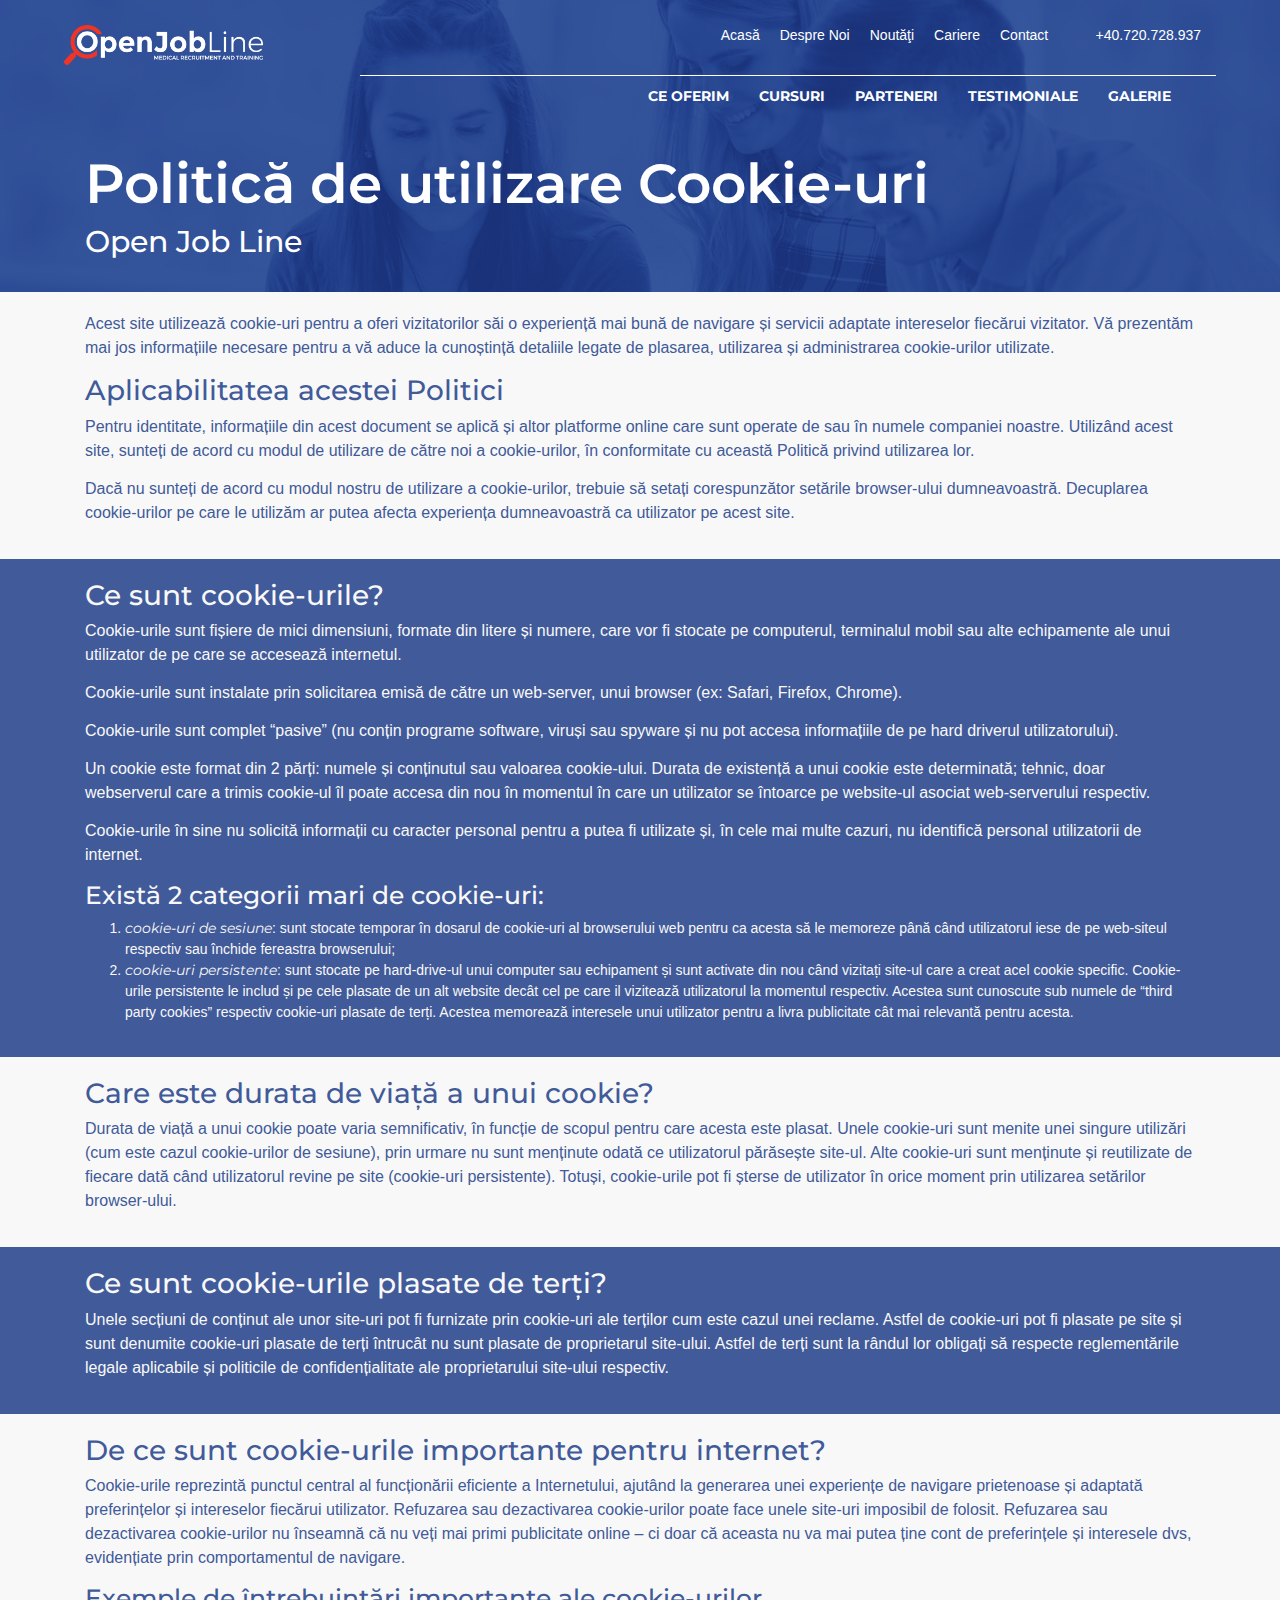
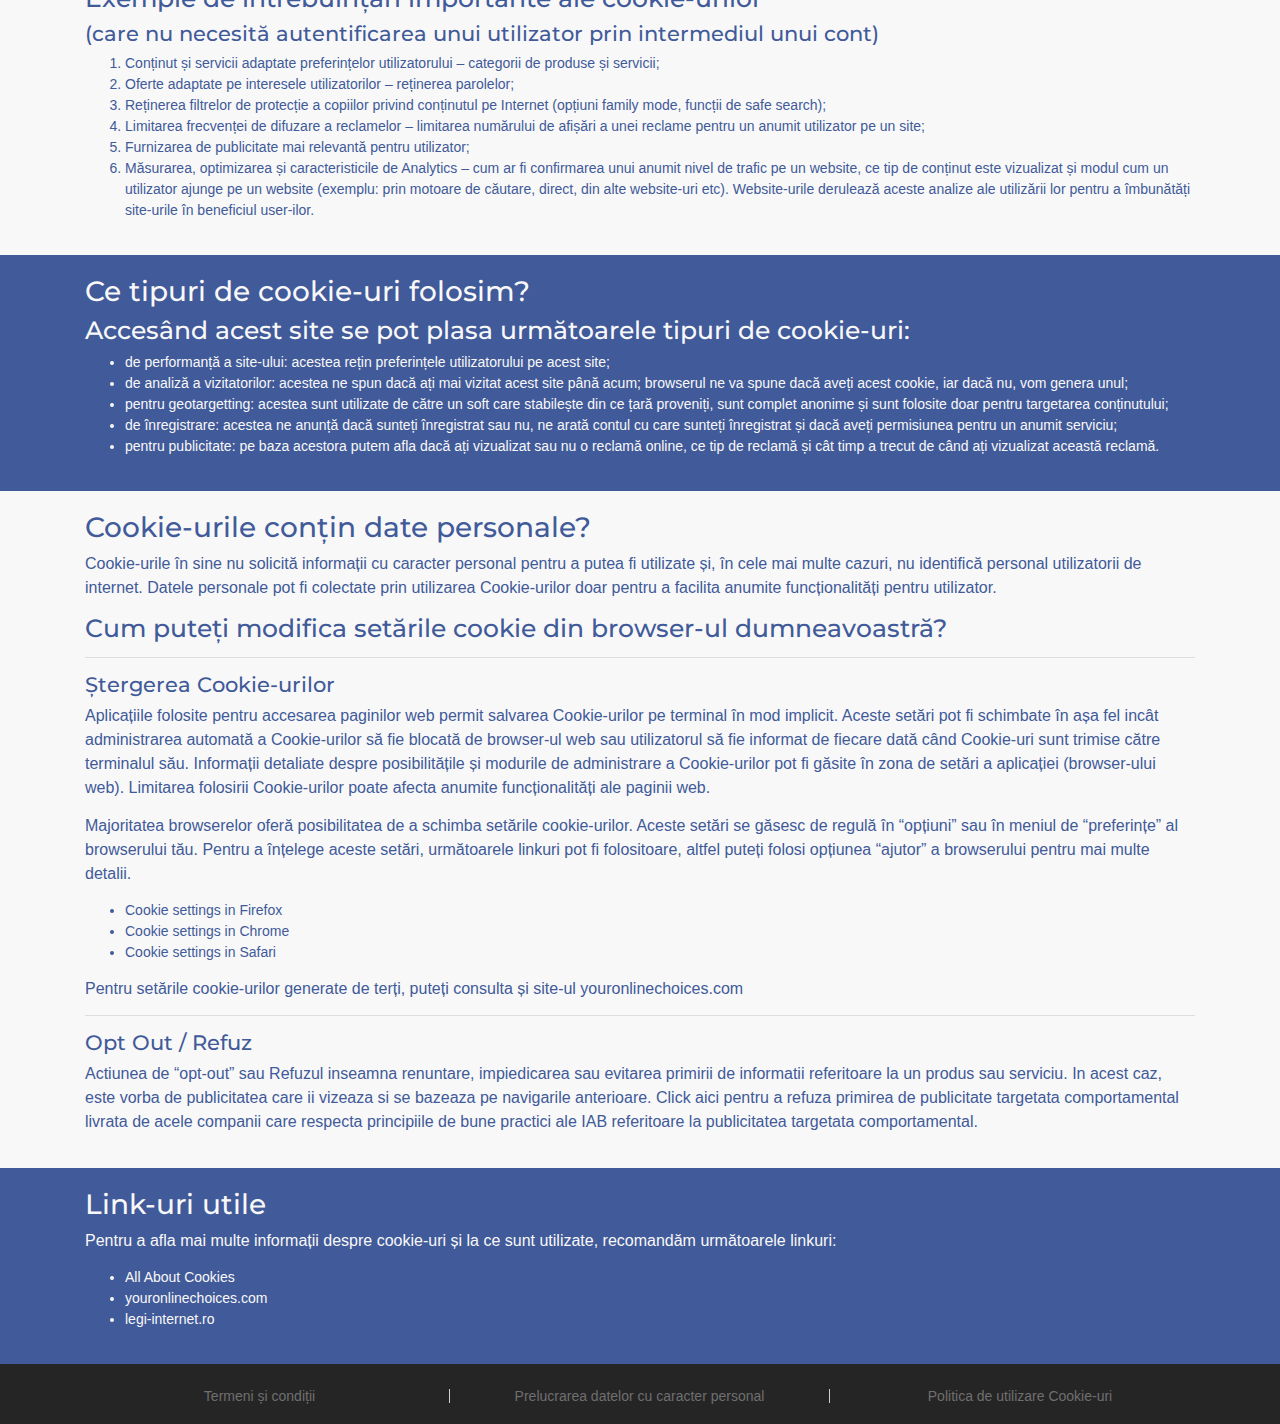
<file: cookie.html>
<!DOCTYPE html>
<html lang="ro">
<head>
	<meta charset="utf-8">
	<title>Open Job Line</title>
	<meta name="robots"         content="index, follow">
    <meta name="viewport"       content="width=device-width,initial-scale=1">
    <meta name="description"    content="Recrutare și formare lingvistică de asistenţi medicali generalişti în Germania">
    <!-- Stylesheets and Fonts -->
    <link rel="stylesheet" href="https://cdnjs.cloudflare.com/ajax/libs/font-awesome/4.7.0/css/font-awesome.min.css">
    <link rel="stylesheet" href="https://stackpath.bootstrapcdn.com/bootstrap/4.4.1/css/bootstrap.min.css" integrity="sha384-Vkoo8x4CGsO3+Hhxv8T/Q5PaXtkKtu6ug5TOeNV6gBiFeWPGFN9MuhOf23Q9Ifjh" crossorigin="anonymous">
    <link href="https://fonts.googleapis.com/css?family=Montserrat&display=swap" rel="stylesheet">
    <link rel="stylesheet" href="styles/termeni.css">
    <!-- Google Tag Manager -->
    <script>(function(w,d,s,l,i){w[l]=w[l]||[];w[l].push({'gtm.start':
    new Date().getTime(),event:'gtm.js'});var f=d.getElementsByTagName(s)[0],
    j=d.createElement(s),dl=l!='dataLayer'?'&l='+l:'';j.async=true;j.src=
    'https://www.googletagmanager.com/gtm.js?id='+i+dl;f.parentNode.insertBefore(j,f);
    })(window,document,'script','dataLayer','GTM-NJ5B4XV');</script>
    <!-- End Google Tag Manager --><!-- Google Tag Manager (noscript) -->
    <noscript><iframe src="https://www.googletagmanager.com/ns.html?id=GTM-NJ5B4XV"
    height="0" width="0" style="display:none;visibility:hidden"></iframe></noscript>
    <!-- End Google Tag Manager (noscript) -->
    <!-- Facebook Pixel Code -->
    <script>
    !function(f,b,e,v,n,t,s)
    {if(f.fbq)return;n=f.fbq=function(){n.callMethod?
    n.callMethod.apply(n,arguments):n.queue.push(arguments)};
    if(!f._fbq)f._fbq=n;n.push=n;n.loaded=!0;n.version='2.0';
    n.queue=[];t=b.createElement(e);t.async=!0;
    t.src=v;s=b.getElementsByTagName(e)[0];
    s.parentNode.insertBefore(t,s)}(window, document,'script',
    'https://connect.facebook.net/en_US/fbevents.js');
    fbq('init', '695130090637566');
    fbq('track', 'PageView');
    </script>
    <noscript><img height="1" width="1" style="display:none"
    src="https://www.facebook.com/tr?id=695130090637566&ev=PageView&noscript=1"
    /></noscript>
    <!-- End Facebook Pixel Code -->      
</head>
    <body>
        <section class="container-fluid above-fold">
            <header class="row">
                <div class="col-12 col-md-3">
                    <figure class="logo"><a href="http://openjobline.ro"><img class="alignnone size-medium wp-image-62" src="images/logo.png" alt="" width="300" height="60"/> </a></figure>
                </div>
                <section class="col-12 col-md-9 contact">
                    <nav id="upper-nav">
                        <div class="col-lg-2 phone">
                            <a href="tel:0040720728937">+40.720.728.937</a>
                        </div>
                        <ul class="offset-lg-3 col-lg-7" id="main-navigation"> 
                            <li><a href="https://openjobline.ro/contact/">Contact</a></li>
                            <li><a href="https://openjobline.ro/cariere/">Cariere</a></li>
                            <li><a href="https://openjobline.ro/category/noutati/">Noutăţi</a></li>
                            <li><a href="https://openjobline.ro/despre-noi/">Despre Noi</a></li>
                            <li><a href="https://openjobline.ro">Acasă</a></li>
                        </ul>
                    </nav>
                    <ul id="secondary-navigation">
                        <li><a href="https://openjobline.ro/galerie/">Galerie</a></li>
                        <li><a href="https://openjobline.ro/testimoniale/">Testimoniale</a></li>
                        <li><a href="https://openjobline.ro/parteneri/">Parteneri</a></li>
                        <li><a href="https://openjobline.ro/cursuri/">Cursuri</a></li>
                        <li><a href="https://openjobline.ro/ca-oferim/">Ce oferim</a></li>
                    </ul>
                    
                    <span class="menu-open" onclick="openNav()">&#9776;</span>                     
                    
                    <div class="overlay" id="mobile-navigation">
                        <a href="javascript:void();" class="menu-close" onclick="closeNav()">&times;</a>  
                        <ul class="overlay-content" id="mobile-navigation">
                            <li><a href="https://openjobline.ro">Acasă</a></li>
                            <li><a href="https://openjobline.ro/despre-noi/">Despre Noi</a></li>
                            <li><a href="https://openjobline.ro/ca-oferim/">Ce oferim</a></li>
                            <li><a href="https://openjobline.ro/cursuri/">Cursuri</a></li>
                            <li><a href="https://openjobline.ro/galerie/">Galerie</a></li>
                            <li><a href="https://openjobline.ro/category/noutati/">Noutăţi</a></li>
                            <li><a href="https://openjobline.ro/parteneri/">Parteneri</a></li>
                            <li><a href="https://openjobline.ro/testimoniale/">Testimoniale</a></li>
                            <li><a href="https://openjobline.ro/cariere/">Cariere</a></li>
                            <li><a href="https://openjobline.ro/contact/">Contact</a></li>
                        </ul>
                    </div>
                </section>
            </header>
            <section class="container hero">
                <h1>Politică de utilizare Cookie-uri</h1>
                <h2>Open Job Line</h2>
            </section>
        </section>
        
        <main class="container-fluid">
            <section class="row">
                <div class="container">
                    <p>Acest site utilizează cookie-uri pentru a oferi vizitatorilor săi o experiență mai bună de navigare și servicii adaptate intereselor fiecărui vizitator. Vă prezentăm mai jos informațiile necesare pentru a vă aduce la cunoștință detaliile legate de plasarea, utilizarea și administrarea cookie-urilor utilizate.</p>
                    <h2>Aplicabilitatea acestei Politici</h2>
                    <p>Pentru identitate, informațiile din acest document se aplică și altor platforme online care sunt operate de sau în numele companiei noastre. Utilizând acest site, sunteți de acord cu modul de utilizare de către noi a cookie-urilor, în conformitate cu această Politică privind utilizarea lor.</p>
                    <p>Dacă nu sunteți de acord cu modul nostru de utilizare a cookie-urilor, trebuie să setați corespunzător setările browser-ului dumneavoastră. Decuplarea cookie-urilor pe care le utilizăm ar putea afecta experiența dumneavoastră ca utilizator pe acest site. </p>
                </div>
            </section>
            <section class="row">
                <div class="container">
                    <h2>Ce sunt cookie-urile?</h2>
                    <p>Cookie-urile sunt fișiere de mici dimensiuni, formate din litere și numere, care vor fi stocate pe computerul, terminalul mobil sau alte echipamente ale unui utilizator de pe care se accesează internetul.</p>
                    <p>Cookie-urile sunt instalate prin solicitarea emisă de către un web-server, unui browser (ex: Safari, Firefox, Chrome).</p>
                    <p>Cookie-urile sunt complet “pasive” (nu conțin programe software, viruși sau spyware și nu pot accesa informațiile de pe hard driverul utilizatorului). </p>
                    <p>Un cookie este format din 2 părți: numele și conținutul sau valoarea cookie-ului. Durata de existență a unui cookie este determinată; tehnic, doar webserverul care a trimis cookie-ul îl poate accesa din nou în momentul în care un utilizator se întoarce pe website-ul asociat web-serverului respectiv. </p>
                    <p>Cookie-urile în sine nu solicită informații cu caracter personal pentru a putea fi utilizate și, în cele mai multe cazuri, nu identifică personal utilizatorii de internet.</p>
                    <h3>Există 2 categorii mari de cookie-uri:</h3>
                    <ol>
                        <li><em>cookie-uri de sesiune</em>: sunt stocate temporar în dosarul de cookie-uri al browserului web pentru ca acesta să le memoreze până când utilizatorul iese de pe web-siteul respectiv sau închide fereastra browserului;</li>
                        <li><em>cookie-uri persistente</em>: sunt stocate pe hard-drive-ul unui computer sau echipament și sunt activate din nou când vizitați site-ul care a creat acel cookie specific. Cookie-urile persistente le includ și pe cele plasate de un alt website decât cel pe care il vizitează utilizatorul la momentul respectiv. Acestea sunt cunoscute sub numele de “third party cookies” respectiv cookie-uri plasate de terți.  Acestea memorează interesele unui utilizator pentru a livra publicitate cât mai relevantă pentru acesta.</li>
                    </ol>
                </div>
            </section>
            <section class="row">
                <div class="container">
                    <h2>Care este durata de viață a unui cookie?</h2>
                    <p>Durata de viață a unui cookie poate varia semnificativ, în funcție de scopul pentru care acesta este plasat. Unele cookie-uri sunt menite unei singure utilizări (cum este cazul cookie-urilor de sesiune), prin urmare nu sunt menținute odată ce utilizatorul părăsește site-ul. Alte cookie-uri sunt menținute și reutilizate de fiecare dată când utilizatorul revine pe site (cookie-uri persistente). Totuși, cookie-urile pot fi șterse de utilizator în orice moment prin utilizarea setărilor browser-ului. </p>
                </div>
            </section>
            <section class="row">
                <div class="container">
                    <h2>Ce sunt cookie-urile plasate de terți?</h2>
                    <p>Unele secțiuni de conținut ale unor site-uri pot fi furnizate prin cookie-uri ale terților cum este cazul unei reclame. Astfel de cookie-uri pot fi plasate pe site și sunt denumite cookie-uri plasate de terți întrucât nu sunt plasate de proprietarul site-ului. Astfel de terți sunt la rândul lor obligați să respecte reglementările legale aplicabile și politicile de confidențialitate ale proprietarului site-ului respectiv. </p>
                </div>
            </section>
            <section class="row">
                <div class="container">
                    <h2>De ce sunt cookie-urile importante pentru internet?</h2>
                    <p>Cookie-urile reprezintă punctul central al funcționării eficiente a Internetului, ajutând la generarea unei experiențe de navigare prietenoase și adaptată preferințelor și intereselor fiecărui utilizator. Refuzarea sau dezactivarea cookie-urilor poate face unele site-uri imposibil de folosit. Refuzarea sau dezactivarea cookie-urilor nu înseamnă că nu veți mai primi publicitate online – ci doar că aceasta nu va mai putea ține cont de preferințele și interesele dvs, evidențiate prin comportamentul de navigare. </p>
                    <h3>Exemple de întrebuințări importante ale cookie-urilor</h3>
                    <h4>(care nu necesită autentificarea unui utilizator prin intermediul unui cont)</h4>
                    <ol>
                        <li>Conținut și servicii adaptate preferințelor utilizatorului – categorii de produse și servicii;</li>
                        <li>Oferte adaptate pe interesele utilizatorilor – reținerea parolelor;</li>
                        <li>Reținerea filtrelor de protecție a copiilor privind conținutul pe Internet (opțiuni family mode, funcții de safe search);</li>
                        <li>Limitarea frecvenței de difuzare a reclamelor – limitarea numărului de afișări a unei reclame pentru un anumit utilizator pe un site;</li>
                        <li>Furnizarea de publicitate mai relevantă pentru utilizator;</li>
                        <li>Măsurarea, optimizarea și caracteristicile de Analytics – cum ar fi confirmarea unui anumit nivel de trafic pe un website, ce tip de conținut este vizualizat și modul cum un utilizator ajunge pe un website (exemplu: prin motoare de căutare, direct, din alte website-uri etc). Website-urile derulează aceste analize ale utilizării lor pentru a îmbunătăți site-urile în beneficiul user-ilor.</li>
                    </ol>
                </div>
            </section>
            <section class="row">
                <div class="container">
                    <h2>Ce tipuri de cookie-uri folosim?</h2>
                    <h3>Accesând acest site se pot plasa următoarele tipuri de cookie-uri:</h3>
                    <ul>
                        <li>de performanță a site-ului: acestea rețin preferințele utilizatorului pe acest site;</li>
                        <li>de analiză a vizitatorilor: acestea ne spun dacă ați mai vizitat acest site până acum; browserul ne va spune dacă aveți acest cookie, iar dacă nu, vom genera unul;</li>
                        <li>pentru geotargetting: acestea sunt utilizate de către un soft care stabilește din ce țară proveniți, sunt complet anonime și sunt folosite doar pentru targetarea conținutului;</li>
                        <li>de înregistrare: acestea ne anunță dacă sunteți înregistrat sau nu, ne arată contul cu care sunteți înregistrat și dacă aveți permisiunea pentru un anumit serviciu;</li>
                        <li>pentru publicitate: pe baza acestora putem afla dacă ați vizualizat sau nu o reclamă online, ce tip de reclamă și cât timp a trecut de când ați vizualizat această reclamă. </li>
                    </ul>
                </div>
            </section>
            <section class="row">
                <div class="container">
                    <h2>Cookie-urile conțin date personale? </h2>
                    <p>Cookie-urile în sine nu solicită informații cu caracter personal pentru a putea fi utilizate și, în cele mai multe cazuri, nu identifică personal utilizatorii de internet. Datele personale pot fi colectate prin utilizarea Cookie-urilor doar pentru a facilita anumite funcționalități pentru utilizator. </p>
                    <h3>Cum puteți modifica setările cookie din browser-ul dumneavoastră?</h3>
                    <hr>
                    <h4>Ștergerea Cookie-urilor</h4>
                    <p>Aplicațiile folosite pentru accesarea paginilor web permit salvarea Cookie-urilor pe terminal în mod implicit. Aceste setări pot fi schimbate în așa fel incât administrarea automată a Cookie-urilor să fie blocată de browser-ul web sau utilizatorul să fie informat de fiecare dată când Cookie-uri sunt trimise către terminalul său. Informații detaliate despre posibilitățile și modurile de administrare a Cookie-urilor pot fi găsite în zona de setări a aplicației (browser-ului web). Limitarea folosirii Cookie-urilor poate afecta anumite funcționalități ale paginii web.</p>
                    <p>Majoritatea browserelor oferă posibilitatea de a schimba setările cookie-urilor. Aceste setări se găsesc de regulă în “opțiuni” sau în meniul de “preferințe” al browserului tău. Pentru a înțelege aceste setări, următoarele linkuri pot fi folositoare, altfel puteți folosi opțiunea “ajutor” a browserului pentru mai multe detalii.</p>
                    <ul>
                        <li><a rel="nofollow" target="_blank" href="https://support.mozilla.org/en-US/kb/cookies-information-websites-store-on-your-computer?redirectlocale=en-US&redirectslug=Cookies">Cookie settings in Firefox</a></li>
                        <li><a rel="nofollow" target="_blank" href="https://support.google.com/chrome/answer/95647?hl=en">Cookie settings in Chrome</a></li>
                        <li><a rel="nofollow" target="_blank" href="http://support.apple.com/kb/PH5042">Cookie settings in Safari</a></li>
                    </ul>
                    <p>Pentru setările cookie-urilor generate de terți, puteți consulta și site-ul <a rel="nofollow" target="_blank" href="http://www.youronlinechoices.com/ro/">youronlinechoices.com</a></p>
                    <hr>
                    <h4>Opt Out / Refuz</h4>
                    <p>Actiunea de “opt-out” sau Refuzul inseamna renuntare, impiedicarea sau evitarea primirii de informatii referitoare la un produs sau serviciu. In acest caz, este vorba de publicitatea care ii vizeaza si se bazeaza pe navigarile anterioare. Click aici pentru a refuza primirea de publicitate targetata comportamental  livrata de acele companii care respecta principiile de bune practici  ale IAB referitoare la publicitatea targetata comportamental.</p>
                </div>
            </section>
            <section class="row">
                <div class="container">                    
                    <h2>Link-uri utile</h2>
                    <p>Pentru a afla mai multe informații despre cookie-uri și la ce sunt utilizate, recomandăm următoarele linkuri:</p>
                    <ul>
                        <li><a rel="nofollow" target="_blank" href="http://www.allaboutcookies.org/">All About Cookies</a></li>
                        <li><a rel="nofollow" target="_blank" href="http://www.youronlinechoices.com/ro/">youronlinechoices.com</a></li>
                        <li><a rel="nofollow" target="_blank" href="http://www.legi-internet.ro/legislatie-itc/date-cu-caracter-personal/legea-privind-prelucrarea-datelor-cu-caracter-personal-si-protectia-vietii-private-in-sectorul-comunicatiilor-electronice/oug-13-2012.html">legi-internet.ro</a></li>
                    </ul>
                </div>
            </section>            
        </main>
        
        <footer>
            <div class="container">
                <div class="row">
                    <div class="col-md-4"><a href="https://openjobline.ro/lp/termeni.html" target="_blank">Termeni și condiții</a></div>
                    <div class="col-md-4"><a href="https://openjobline.ro/lp/gdpr.html" target="_blank">Prelucrarea datelor cu caracter personal</a></div>
                    <div class="col-md-4"><a href="https://openjobline.ro/lp/cookie.html" target="_blank">Politica de utilizare Cookie-uri</a></div>
                </div>
            </div>
        </footer>
        <script src="https://code.jquery.com/jquery-3.4.1.slim.min.js" integrity="sha384-J6qa4849blE2+poT4WnyKhv5vZF5SrPo0iEjwBvKU7imGFAV0wwj1yYfoRSJoZ+n" crossorigin="anonymous"></script>
        <script src="https://cdn.jsdelivr.net/npm/popper.js@1.16.0/dist/umd/popper.min.js" integrity="sha384-Q6E9RHvbIyZFJoft+2mJbHaEWldlvI9IOYy5n3zV9zzTtmI3UksdQRVvoxMfooAo" crossorigin="anonymous"></script>
        <script src="https://stackpath.bootstrapcdn.com/bootstrap/4.4.1/js/bootstrap.min.js" integrity="sha384-wfSDF2E50Y2D1uUdj0O3uMBJnjuUD4Ih7YwaYd1iqfktj0Uod8GCExl3Og8ifwB6" crossorigin="anonymous"></script> 
        <script src="scripts/scripts.js"></script>
    </body>

</html>
</file>
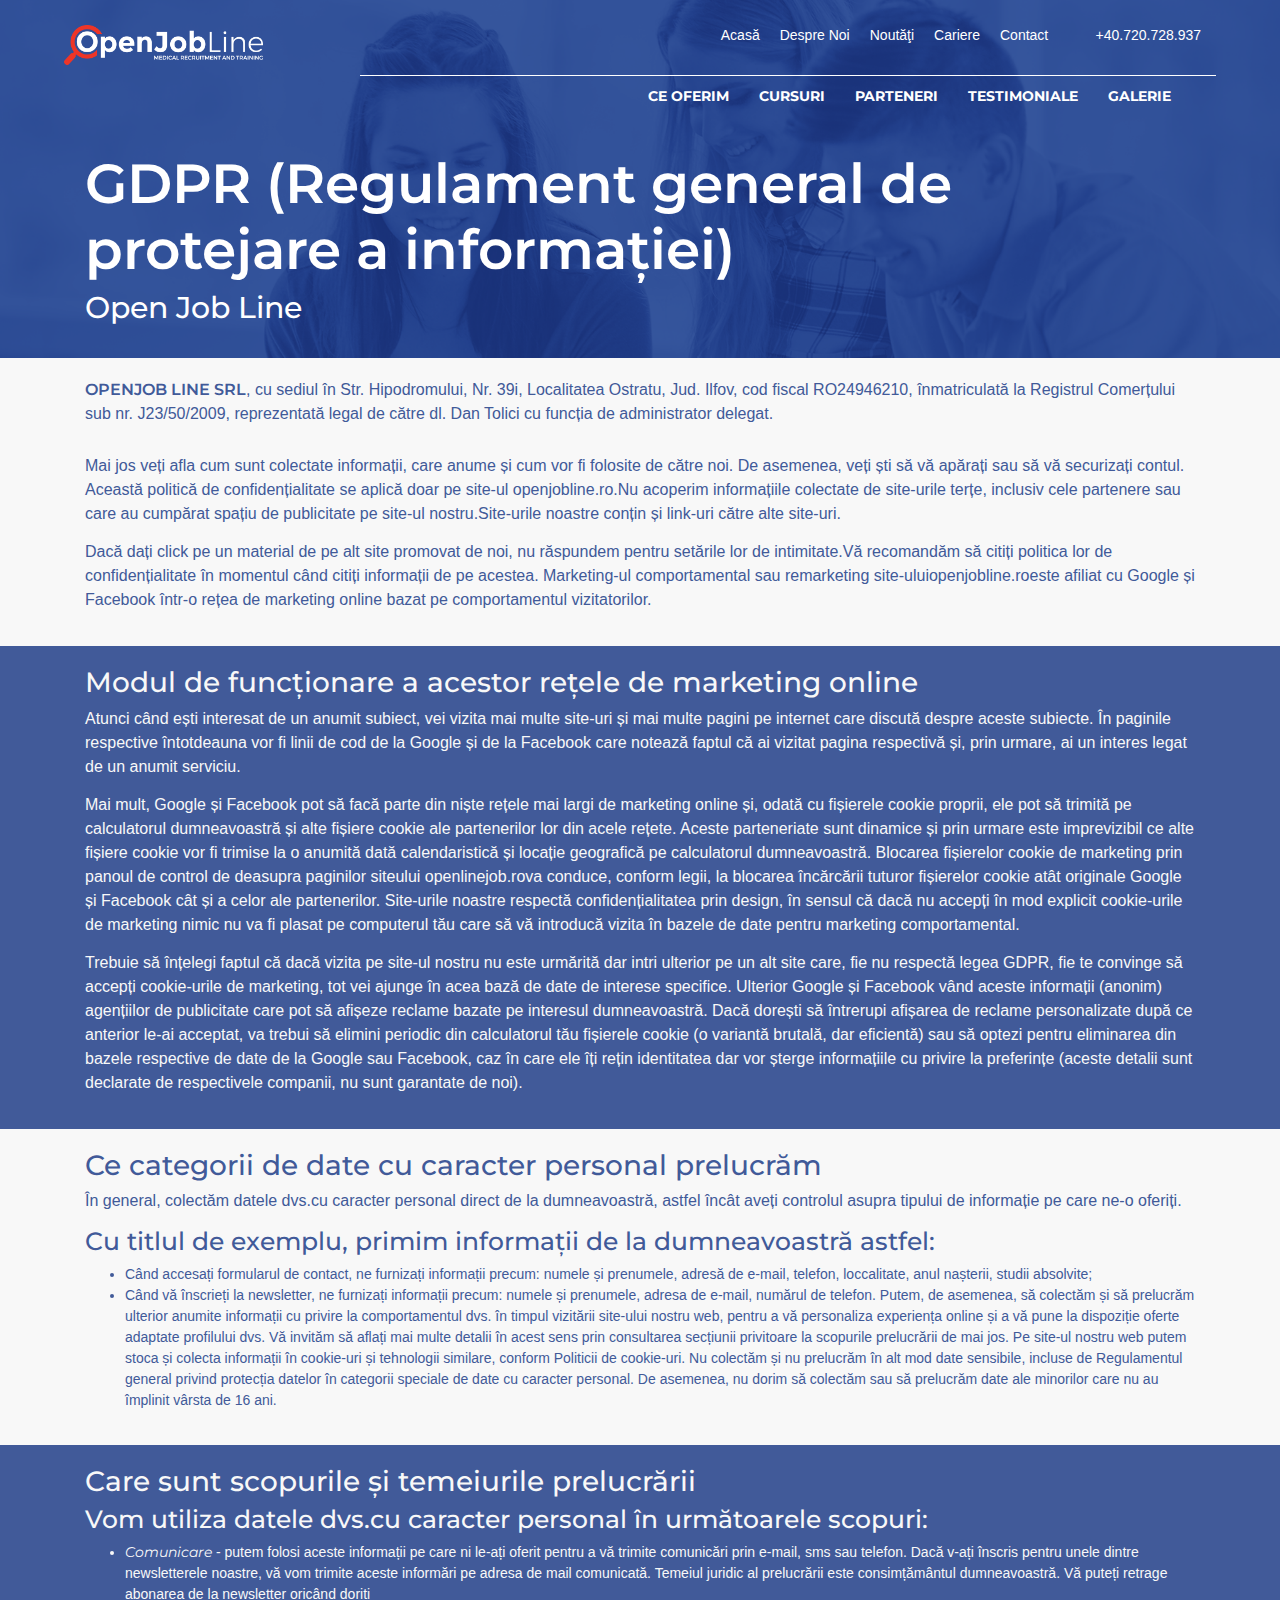
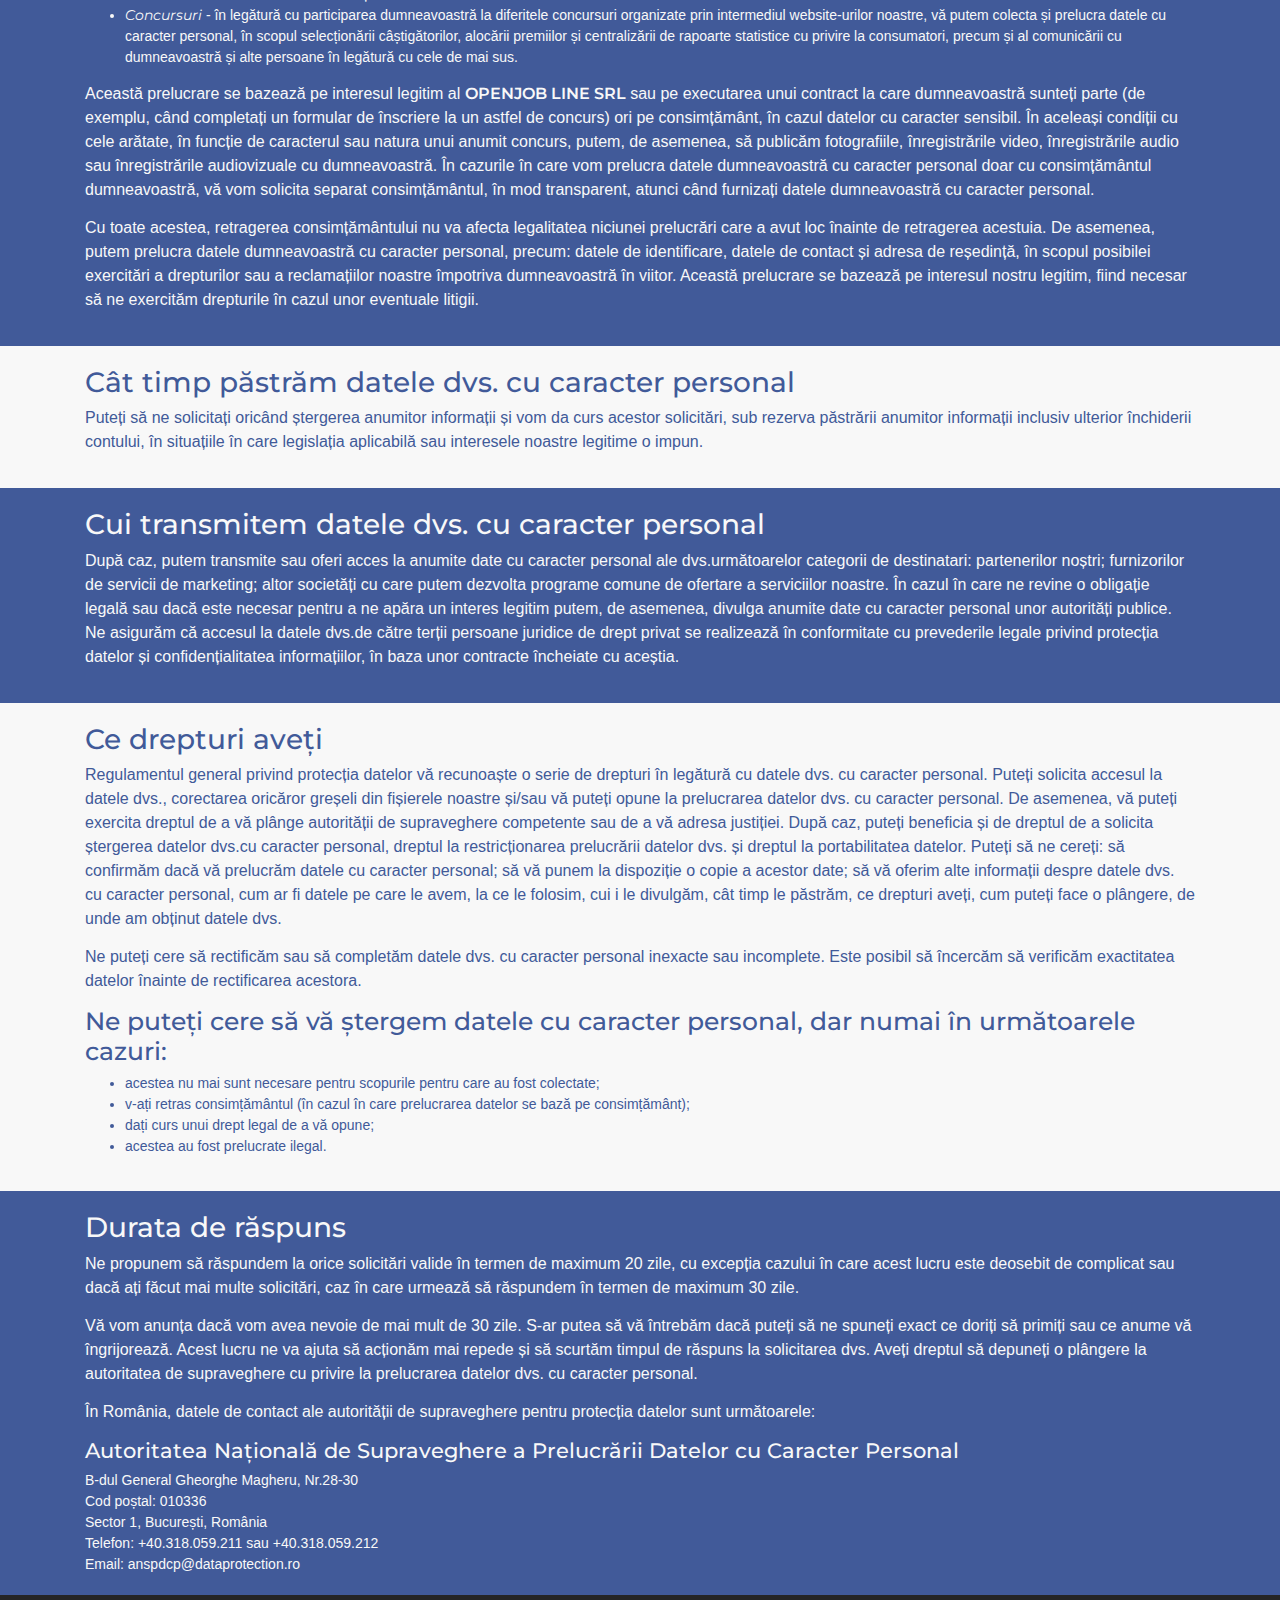
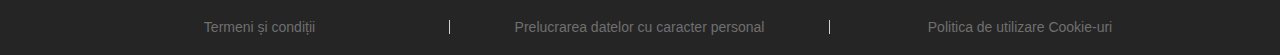
<file: gdpr.html>
<!DOCTYPE html>
<html lang="ro">
<head>
	<meta charset="utf-8">
	<title>Open Job Line</title>
	<meta name="robots"         content="index, follow">
    <meta name="viewport"       content="width=device-width,initial-scale=1">
    <meta name="description"    content="Recrutare și formare lingvistică de asistenţi medicali generalişti în Germania">
    <!-- Stylesheets and Fonts -->
    <link rel="stylesheet" href="https://cdnjs.cloudflare.com/ajax/libs/font-awesome/4.7.0/css/font-awesome.min.css">
    <link rel="stylesheet" href="https://stackpath.bootstrapcdn.com/bootstrap/4.4.1/css/bootstrap.min.css" integrity="sha384-Vkoo8x4CGsO3+Hhxv8T/Q5PaXtkKtu6ug5TOeNV6gBiFeWPGFN9MuhOf23Q9Ifjh" crossorigin="anonymous">
    <link href="https://fonts.googleapis.com/css?family=Montserrat&display=swap" rel="stylesheet">
    <link rel="stylesheet" href="styles/termeni.css">    
    <!-- Google Tag Manager -->
    <script>(function(w,d,s,l,i){w[l]=w[l]||[];w[l].push({'gtm.start':
    new Date().getTime(),event:'gtm.js'});var f=d.getElementsByTagName(s)[0],
    j=d.createElement(s),dl=l!='dataLayer'?'&l='+l:'';j.async=true;j.src=
    'https://www.googletagmanager.com/gtm.js?id='+i+dl;f.parentNode.insertBefore(j,f);
    })(window,document,'script','dataLayer','GTM-NJ5B4XV');</script>
    <!-- End Google Tag Manager --><!-- Google Tag Manager (noscript) -->
    <noscript><iframe src="https://www.googletagmanager.com/ns.html?id=GTM-NJ5B4XV"
    height="0" width="0" style="display:none;visibility:hidden"></iframe></noscript>
    <!-- End Google Tag Manager (noscript) -->
    <!-- Facebook Pixel Code -->
    <script>
    !function(f,b,e,v,n,t,s)
    {if(f.fbq)return;n=f.fbq=function(){n.callMethod?
    n.callMethod.apply(n,arguments):n.queue.push(arguments)};
    if(!f._fbq)f._fbq=n;n.push=n;n.loaded=!0;n.version='2.0';
    n.queue=[];t=b.createElement(e);t.async=!0;
    t.src=v;s=b.getElementsByTagName(e)[0];
    s.parentNode.insertBefore(t,s)}(window, document,'script',
    'https://connect.facebook.net/en_US/fbevents.js');
    fbq('init', '695130090637566');
    fbq('track', 'PageView');
    </script>
    <noscript><img height="1" width="1" style="display:none"
    src="https://www.facebook.com/tr?id=695130090637566&ev=PageView&noscript=1"
    /></noscript>
    <!-- End Facebook Pixel Code -->      
</head>
    <body>
        <section class="container-fluid above-fold">
            <header class="row">
                <div class="col-12 col-md-3">
                    <figure class="logo"><a href="http://openjobline.ro"><img class="alignnone size-medium wp-image-62" src="images/logo.png" alt="" width="300" height="60"/> </a></figure>
                </div>
                <section class="col-12 col-md-9 contact">
                    <nav id="upper-nav">
                        <div class="col-lg-2 phone">
                            <a href="tel:0040720728937">+40.720.728.937</a>
                        </div>
                        <ul class="offset-lg-3 col-lg-7" id="main-navigation"> 
                            <li><a href="https://openjobline.ro/contact/">Contact</a></li>
                            <li><a href="https://openjobline.ro/cariere/">Cariere</a></li>
                            <li><a href="https://openjobline.ro/category/noutati/">Noutăţi</a></li>
                            <li><a href="https://openjobline.ro/despre-noi/">Despre Noi</a></li>
                            <li><a href="https://openjobline.ro">Acasă</a></li>
                        </ul>
                    </nav>
                    <ul id="secondary-navigation">
                        <li><a href="https://openjobline.ro/galerie/">Galerie</a></li>
                        <li><a href="https://openjobline.ro/testimoniale/">Testimoniale</a></li>
                        <li><a href="https://openjobline.ro/parteneri/">Parteneri</a></li>
                        <li><a href="https://openjobline.ro/cursuri/">Cursuri</a></li>
                        <li><a href="https://openjobline.ro/ca-oferim/">Ce oferim</a></li>
                    </ul>
                    
                    <span class="menu-open" onclick="openNav()">&#9776;</span>                     
                    
                    <div class="overlay" id="mobile-navigation">
                        <a href="javascript:void();" class="menu-close" onclick="closeNav()">&times;</a>  
                        <ul class="overlay-content" id="mobile-navigation">
                            <li><a href="https://openjobline.ro">Acasă</a></li>
                            <li><a href="https://openjobline.ro/despre-noi/">Despre Noi</a></li>
                            <li><a href="https://openjobline.ro/ca-oferim/">Ce oferim</a></li>
                            <li><a href="https://openjobline.ro/cursuri/">Cursuri</a></li>
                            <li><a href="https://openjobline.ro/galerie/">Galerie</a></li>
                            <li><a href="https://openjobline.ro/category/noutati/">Noutăţi</a></li>
                            <li><a href="https://openjobline.ro/parteneri/">Parteneri</a></li>
                            <li><a href="https://openjobline.ro/testimoniale/">Testimoniale</a></li>
                            <li><a href="https://openjobline.ro/cariere/">Cariere</a></li>
                            <li><a href="https://openjobline.ro/contact/">Contact</a></li>
                        </ul>
                    </div>
                </section>
            </header>
            <section class="container hero">
                <h1>GDPR (Regulament general de protejare a informaţiei)</h1>
                <h2>Open Job Line</h2>
            </section>
        </section>
        
        <main class="container-fluid">
            <section class="row">
                <blockquote class="container">
                    <p><strong>OPENJOB LINE SRL</strong>, cu sediul în Str. Hipodromului, Nr. 39i, Localitatea Ostratu, Jud. Ilfov,  cod fiscal RO24946210, înmatriculată la Registrul Comerțului sub nr. J23/50/2009, reprezentată legal de către dl. Dan Tolici cu funcția de administrator delegat. </p>
                </blockquote>
                <div class="container">
                    <p>Mai jos veți afla cum sunt colectate informații, care anume și cum vor fi folosite de către noi. De asemenea, veți ști să vă apărați sau să vă securizați contul. Această politică de confidențialitate se aplică doar pe site-ul openjobline.ro.Nu acoperim informațiile colectate de site-urile terțe, inclusiv cele partenere sau care au cumpărat spațiu de publicitate pe site-ul nostru.Site-urile noastre conțin și link-uri către alte site-uri.</p>
                    <p>Dacă dați click pe un material de pe alt site promovat de noi, nu răspundem pentru setările lor de intimitate.Vă recomandăm să citiți politica lor de confidențialitate în momentul când citiți informații de pe acestea. Marketing-ul comportamental sau remarketing site-uluiopenjobline.roeste afiliat cu Google și Facebook într-o rețea de marketing online bazat pe comportamentul vizitatorilor.</p>
                </div>
            </section>
            <section class="row">
                <div class="container">
                    <h2>Modul de funcționare a acestor rețele de marketing online</h2>
                    <p>Atunci când ești interesat de un anumit subiect, vei vizita mai multe site-uri și mai multe pagini pe internet care discută despre aceste subiecte. În paginile respective întotdeauna vor fi linii de cod de la Google și de la Facebook care notează faptul că ai vizitat pagina respectivă și, prin urmare, ai un interes legat de un anumit serviciu.</p>
                    <p>Mai mult, Google și Facebook pot să facă parte din niște rețele mai largi de marketing online și, odată cu fișierele cookie proprii, ele pot să trimită pe calculatorul dumneavoastră și alte fișiere cookie ale partenerilor lor din acele rețete. Aceste parteneriate sunt dinamice și prin urmare este imprevizibil ce alte fișiere cookie vor fi trimise la o anumită dată calendaristică și locație geografică pe calculatorul dumneavoastră. Blocarea fișierelor cookie de marketing prin panoul de control de deasupra paginilor siteului openlinejob.rova conduce, conform legii, la blocarea încărcării tuturor fișierelor cookie atât originale Google și Facebook cât și a celor ale partenerilor. Site-urile noastre respectă confidențialitatea prin design, în sensul că dacă nu accepți în mod explicit cookie-urile de marketing nimic nu va fi plasat pe computerul tău care să vă introducă vizita în bazele de date pentru marketing comportamental.</p>
                    <p>Trebuie să înțelegi faptul că dacă vizita pe site-ul nostru nu este urmărită dar intri ulterior pe un alt site care, fie nu respectă legea GDPR, fie te convinge să accepți cookie-urile de marketing, tot vei ajunge în acea bază de date de interese specifice. Ulterior Google și Facebook vând aceste informații (anonim) agențiilor de publicitate care pot să afișeze reclame bazate pe interesul dumneavoastră. Dacă dorești să întrerupi afișarea de reclame personalizate după ce anterior le-ai acceptat, va trebui să elimini periodic din calculatorul tău fișierele cookie (o variantă brutală, dar eficientă) sau să optezi pentru eliminarea din bazele respective de date de la Google sau Facebook, caz în care ele îți rețin identitatea dar vor șterge informațiile cu privire la preferințe (aceste detalii sunt declarate de respectivele companii, nu sunt garantate de noi). </p>
                </div>
            </section>
            <section class="row">
                <div class="container">
                    <h2>Ce categorii de date cu caracter personal prelucrăm</h2>
                    <p>În general, colectăm datele dvs.cu caracter personal direct de la dumneavoastră, astfel încât aveți controlul asupra tipului de informație pe care ne-o oferiți. </p>
                    <h3>Cu titlul de exemplu, primim informații de la dumneavoastră astfel:</h3>
                    <ul>
                        <li>Când accesați formularul de contact, ne furnizați informații precum: numele și prenumele, adresă de e-mail, telefon, loccalitate, anul nașterii, studii absolvite;</li>
                        <li>Când vă înscrieți la newsletter, ne furnizați informații precum: numele și prenumele, adresa de e-mail, numărul de telefon. Putem, de asemenea, să colectăm și să prelucrăm ulterior anumite informații cu privire la comportamentul dvs. în timpul vizitării site-ului nostru web, pentru a vă personaliza experiența online și a vă pune la dispoziție oferte adaptate profilului dvs. Vă invităm să aflați mai multe detalii în acest sens prin consultarea secțiunii privitoare la scopurile prelucrării de mai jos. Pe site-ul nostru web putem stoca și colecta informații în cookie-uri și tehnologii similare, conform Politicii de cookie-uri. Nu colectăm și nu prelucrăm în alt mod date sensibile, incluse de Regulamentul general privind protecția datelor în categorii speciale de date cu caracter personal. De asemenea, nu dorim să colectăm sau să prelucrăm date ale minorilor care nu au împlinit vârsta de 16 ani.</li>

                    </ul>
                </div>
            </section>
            <section class="row">
                <div class="container">
                    <h2>Care sunt scopurile și temeiurile prelucrării</h2>
                    <h3>Vom utiliza datele dvs.cu caracter personal în următoarele scopuri:</h3>
                    <ul>
                        <li><em>Comunicare</em> - putem folosi aceste informații pe care ni le-ați oferit pentru a vă trimite comunicări prin e-mail, sms sau telefon. Dacă v-ați înscris pentru unele dintre newsletterele noastre, vă vom trimite aceste informări pe adresa de mail comunicată. Temeiul juridic al prelucrării este consimțământul dumneavoastră. Vă puteți retrage abonarea de la newsletter oricând doriți</li>
                        <li><em>Concursuri</em> - în legătură cu participarea dumneavoastră la diferitele concursuri organizate prin intermediul website-urilor noastre, vă putem colecta și prelucra datele cu caracter personal, în scopul selecționării câștigătorilor, alocării premiilor și centralizării de rapoarte statistice cu privire la consumatori, precum și al comunicării cu dumneavoastră și alte persoane în legătură cu cele de mai sus. </li>
                    </ul>
                    <p>Această prelucrare se bazează pe interesul legitim al <strong>OPENJOB LINE SRL</strong> sau pe executarea unui contract la care dumneavoastră sunteți parte (de exemplu, când completați un formular de înscriere la un astfel de concurs) ori pe consimțământ, în cazul datelor cu caracter sensibil. În aceleași condiții cu cele arătate, în funcție de caracterul sau natura unui anumit concurs, putem, de asemenea, să publicăm fotografiile, înregistrările video, înregistrările audio sau înregistrările audiovizuale cu dumneavoastră. În cazurile în care vom prelucra datele dumneavoastră cu caracter personal doar cu consimțământul dumneavoastră, vă vom solicita separat consimțământul, în mod transparent, atunci când furnizați datele dumneavoastră cu caracter personal. </p>
                    <p>Cu toate acestea, retragerea consimțământului nu va afecta legalitatea niciunei prelucrări care a avut loc înainte de retragerea acestuia. De asemenea, putem prelucra datele dumneavoastră cu caracter personal, precum: datele de identificare, datele de contact și adresa de reședință, în scopul posibilei exercitări a drepturilor sau a reclamațiilor noastre împotriva dumneavoastră în viitor. Această prelucrare se bazează pe interesul nostru legitim, fiind necesar să ne exercităm drepturile în cazul unor eventuale litigii. </p>
                </div>
            </section>
            <section class="row">
                <div class="container">
                    <h2>Cât timp păstrăm datele dvs. cu caracter personal </h2>
                    <p>Puteți să ne solicitați oricând ștergerea anumitor informații și vom da curs acestor solicitări, sub rezerva păstrării anumitor informații inclusiv ulterior închiderii contului, în situațiile în care legislația aplicabilă sau interesele noastre legitime o impun. </p>
                </div>
            </section>
            <section class="row">
                <div class="container">
                    <h2>Cui transmitem datele dvs. cu caracter personal </h2>
                    <p>După caz, putem transmite sau oferi acces la anumite date cu caracter personal ale dvs.următoarelor categorii de destinatari: partenerilor noștri; furnizorilor de servicii de marketing; altor societăți cu care putem dezvolta programe comune de ofertare a serviciilor noastre. În cazul în care ne revine o obligație legală sau dacă este necesar pentru a ne apăra un interes legitim putem, de asemenea, divulga anumite date cu caracter personal unor autorități publice. Ne asigurăm că accesul la datele dvs.de către terții persoane juridice de drept privat se realizează în conformitate cu prevederile legale privind protecția datelor și confidențialitatea informațiilor, în baza unor contracte încheiate cu aceștia. </p>
                </div>
            </section>
            <section class="row">
                <div class="container">
                    <h2>Ce drepturi aveți </h2>
                    <p>Regulamentul general privind protecția datelor vă recunoaște o serie de drepturi în legătură cu datele dvs. cu caracter personal. Puteți solicita accesul la datele dvs., corectarea oricăror greșeli din fișierele noastre și/sau vă puteți opune la prelucrarea datelor dvs. cu caracter personal. De asemenea, vă puteți exercita dreptul de a vă plânge autorității de supraveghere competente sau de a vă adresa justiției. După caz, puteți beneficia și de dreptul de a solicita ștergerea datelor dvs.cu caracter personal, dreptul la restricționarea prelucrării datelor dvs. și dreptul la portabilitatea datelor. Puteți să ne cereți: să confirmăm dacă vă prelucrăm datele cu caracter personal; să vă punem la dispoziție o copie a acestor date; să vă oferim alte informații despre datele dvs. cu caracter personal, cum ar fi datele pe care le avem, la ce le folosim, cui i le divulgăm, cât timp le păstrăm, ce drepturi aveți, cum puteți face o plângere, de unde am obținut datele dvs. </p>
                    <p>Ne puteți cere să rectificăm sau să completăm datele dvs. cu caracter personal inexacte sau incomplete. Este posibil să încercăm să verificăm exactitatea datelor înainte de rectificarea acestora.</p>
                    <h3>Ne puteți cere să vă ștergem datele cu caracter personal, dar numai în următoarele cazuri:</h3>
                    <ul>
                        <li>acestea nu mai sunt necesare pentru scopurile pentru care au fost colectate;</li>
                        <li>v-ați retras consimțământul (în cazul în care prelucrarea datelor se bază pe consimțământ);</li>
                        <li>dați curs unui drept legal de a vă opune;</li>
                        <li>acestea au fost prelucrate ilegal.</li>
                    </ul>
                </div>
            </section>
            <section class="row">
                <div class="container">
                    <h2>Durata de răspuns</h2>
                    <p>Ne propunem să răspundem la orice solicitări valide în termen de maximum 20 zile, cu excepția cazului în care acest lucru este deosebit de complicat sau dacă ați făcut mai multe solicitări, caz în care urmează să răspundem în termen de maximum 30 zile. </p>
                    <p>Vă vom anunța dacă vom avea nevoie de mai mult de 30 zile. S-ar putea să vă întrebăm dacă puteți să ne spuneți exact ce doriți să primiți sau ce anume vă îngrijorează. Acest lucru ne va ajuta să acționăm mai repede și să scurtăm timpul de răspuns la solicitarea dvs. Aveți dreptul să depuneți o plângere la autoritatea de supraveghere cu privire la prelucrarea datelor dvs. cu caracter personal. </p>
                    <p>În România, datele de contact ale autorității de supraveghere pentru protecția datelor sunt următoarele:</p>
                    <address>
                        <h4>Autoritatea Națională de Supraveghere a Prelucrării Datelor cu Caracter Personal</h4>
                        <data>B-dul General Gheorghe Magheru, Nr.28-30</data>
                        <data>Cod poștal: 010336</data>
                        <data>Sector 1, București, România</data>
                        <data>Telefon: <a href="tel:0040318059211 ">+40.318.059.211</a> sau <a href="tel:0040318059212">+40.318.059.212</a></data>
                        <data>Email: <a href="mailto:anspdcp@dataprotection.ro">anspdcp@dataprotection.ro</a></data>
                    </address>
                </div>
            </section>
        </main>
        
        <footer>
            <div class="container">
                <div class="row">
                    <div class="col-md-4"><a href="https://openjobline.ro/lp/termeni.html" target="_blank">Termeni și condiții</a></div>
                    <div class="col-md-4"><a href="https://openjobline.ro/lp/gdpr.html" target="_blank">Prelucrarea datelor cu caracter personal</a></div>
                    <div class="col-md-4"><a href="https://openjobline.ro/lp/cookie.html" target="_blank">Politica de utilizare Cookie-uri</a></div>
                </div>
            </div>
        </footer>
        <script src="https://code.jquery.com/jquery-3.4.1.slim.min.js" integrity="sha384-J6qa4849blE2+poT4WnyKhv5vZF5SrPo0iEjwBvKU7imGFAV0wwj1yYfoRSJoZ+n" crossorigin="anonymous"></script>
        <script src="https://cdn.jsdelivr.net/npm/popper.js@1.16.0/dist/umd/popper.min.js" integrity="sha384-Q6E9RHvbIyZFJoft+2mJbHaEWldlvI9IOYy5n3zV9zzTtmI3UksdQRVvoxMfooAo" crossorigin="anonymous"></script>
        <script src="https://stackpath.bootstrapcdn.com/bootstrap/4.4.1/js/bootstrap.min.js" integrity="sha384-wfSDF2E50Y2D1uUdj0O3uMBJnjuUD4Ih7YwaYd1iqfktj0Uod8GCExl3Og8ifwB6" crossorigin="anonymous"></script> 
        <script src="scripts/scripts.js"></script>
    </body>

</html>
</file>
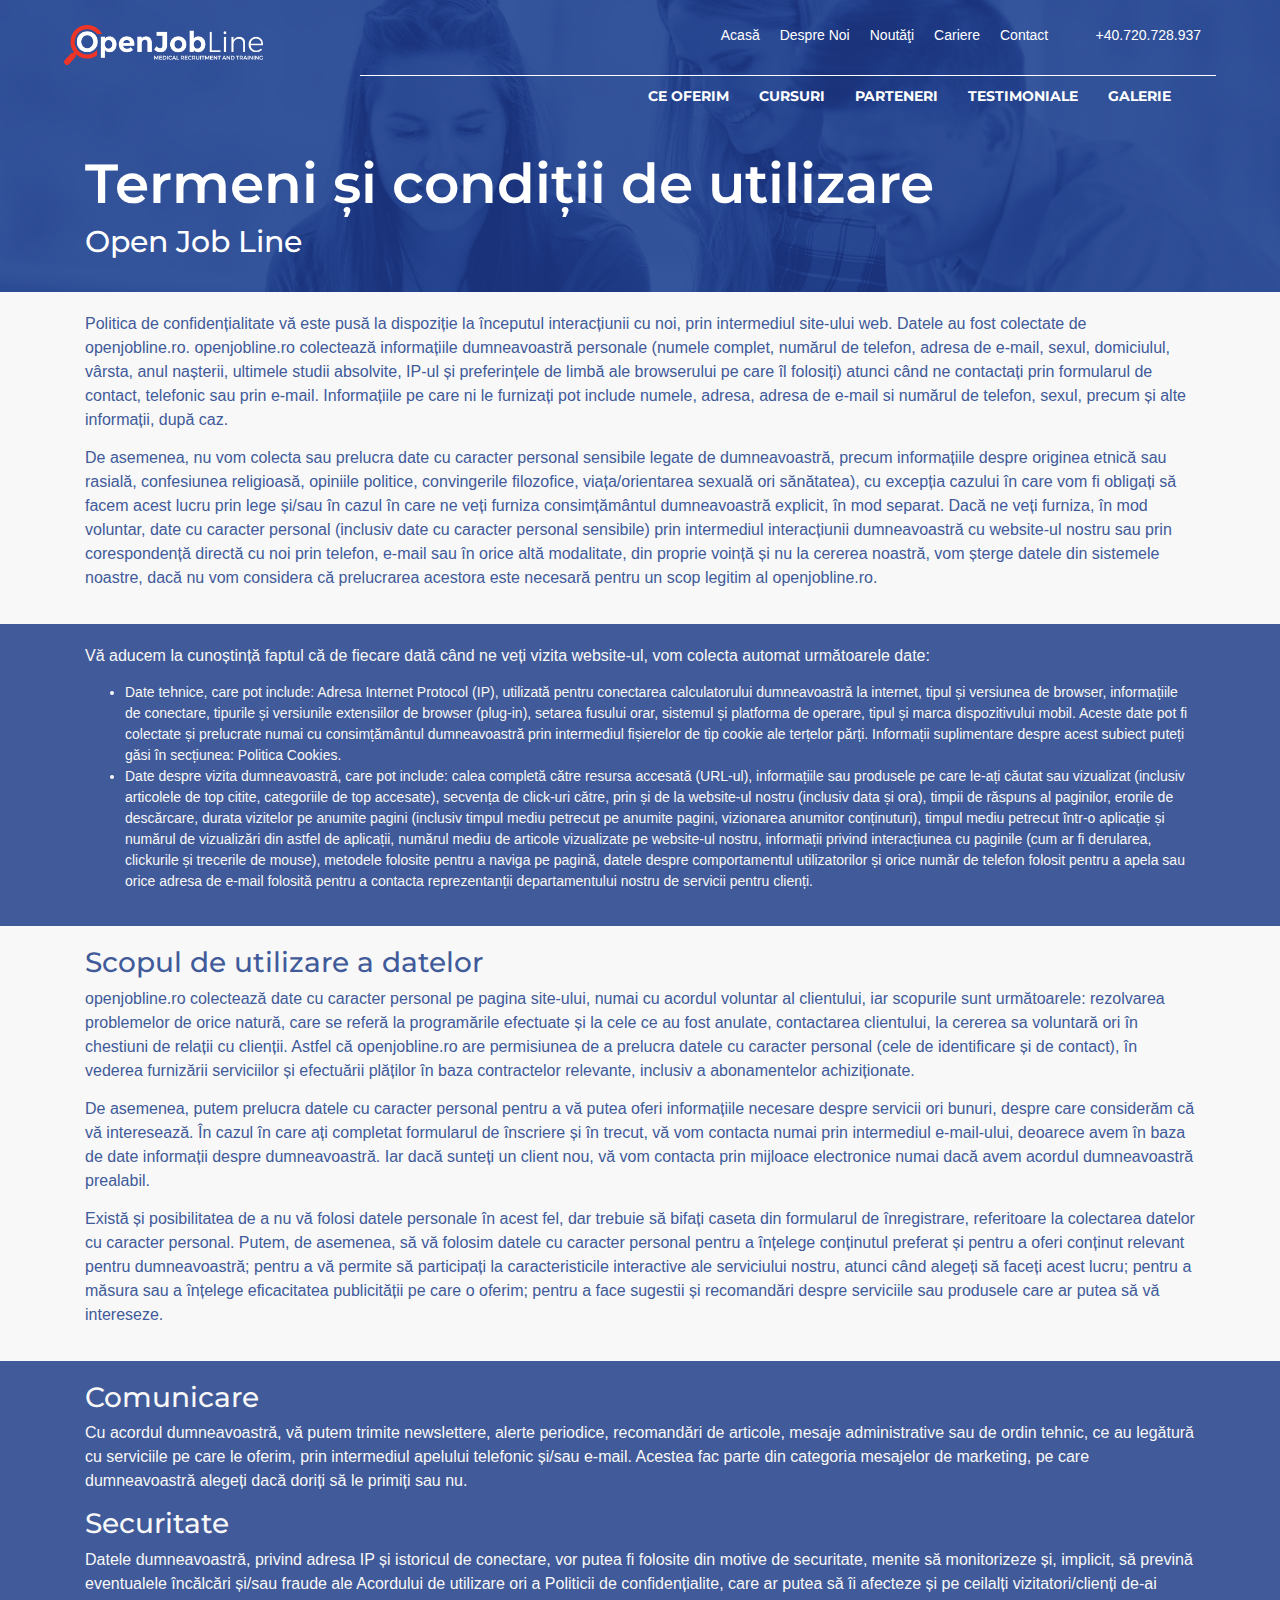
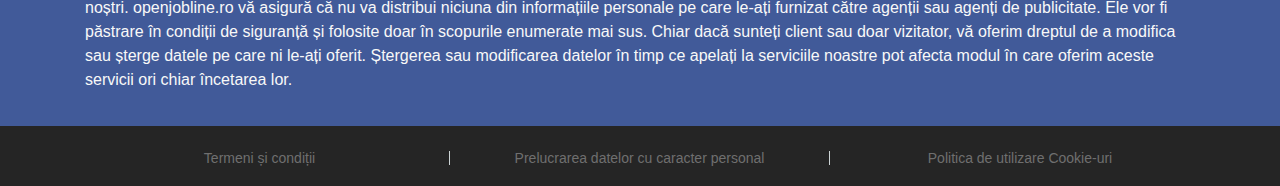
<file: termeni.html>
<!DOCTYPE html>
<html lang="ro">
<head>
	<meta charset="utf-8">
	<title>Open Job Line</title>
	<meta name="robots"         content="index, follow">
    <meta name="viewport"       content="width=device-width,initial-scale=1">
    <meta name="description"    content="Recrutare și formare lingvistică de asistenţi medicali generalişti în Germania">
    <!-- Stylesheets and Fonts -->
    <link rel="stylesheet" href="https://cdnjs.cloudflare.com/ajax/libs/font-awesome/4.7.0/css/font-awesome.min.css">
    <link rel="stylesheet" href="https://stackpath.bootstrapcdn.com/bootstrap/4.4.1/css/bootstrap.min.css" integrity="sha384-Vkoo8x4CGsO3+Hhxv8T/Q5PaXtkKtu6ug5TOeNV6gBiFeWPGFN9MuhOf23Q9Ifjh" crossorigin="anonymous">
    <link href="https://fonts.googleapis.com/css?family=Montserrat&display=swap" rel="stylesheet">
    <link rel="stylesheet" href="styles/termeni.css">
    <!-- Google Tag Manager -->
    <script>(function(w,d,s,l,i){w[l]=w[l]||[];w[l].push({'gtm.start':
    new Date().getTime(),event:'gtm.js'});var f=d.getElementsByTagName(s)[0],
    j=d.createElement(s),dl=l!='dataLayer'?'&l='+l:'';j.async=true;j.src=
    'https://www.googletagmanager.com/gtm.js?id='+i+dl;f.parentNode.insertBefore(j,f);
    })(window,document,'script','dataLayer','GTM-NJ5B4XV');</script>
    <!-- End Google Tag Manager --><!-- Google Tag Manager (noscript) -->
    <noscript><iframe src="https://www.googletagmanager.com/ns.html?id=GTM-NJ5B4XV"
    height="0" width="0" style="display:none;visibility:hidden"></iframe></noscript>
    <!-- End Google Tag Manager (noscript) -->
    <!-- Facebook Pixel Code -->
    <script>
    !function(f,b,e,v,n,t,s)
    {if(f.fbq)return;n=f.fbq=function(){n.callMethod?
    n.callMethod.apply(n,arguments):n.queue.push(arguments)};
    if(!f._fbq)f._fbq=n;n.push=n;n.loaded=!0;n.version='2.0';
    n.queue=[];t=b.createElement(e);t.async=!0;
    t.src=v;s=b.getElementsByTagName(e)[0];
    s.parentNode.insertBefore(t,s)}(window, document,'script',
    'https://connect.facebook.net/en_US/fbevents.js');
    fbq('init', '695130090637566');
    fbq('track', 'PageView');
    </script>
    <noscript><img height="1" width="1" style="display:none"
    src="https://www.facebook.com/tr?id=695130090637566&ev=PageView&noscript=1"
    /></noscript>
    <!-- End Facebook Pixel Code -->      
</head>
    <body>
        <section class="container-fluid above-fold">
            <header class="row">
                <div class="col-12 col-md-3">
                    <figure class="logo"><a href="http://openjobline.ro"><img class="alignnone size-medium wp-image-62" src="images/logo.png" alt="" width="300" height="60"/> </a></figure>
                </div>
                <section class="col-12 col-md-9 contact">
                    <nav id="upper-nav">
                        <div class="col-lg-2 phone">
                            <a href="tel:0040720728937">+40.720.728.937</a>
                        </div>
                        <ul class="offset-lg-3 col-lg-7" id="main-navigation"> 
                            <li><a href="https://openjobline.ro/contact/">Contact</a></li>
                            <li><a href="https://openjobline.ro/cariere/">Cariere</a></li>
                            <li><a href="https://openjobline.ro/category/noutati/">Noutăţi</a></li>
                            <li><a href="https://openjobline.ro/despre-noi/">Despre Noi</a></li>
                            <li><a href="https://openjobline.ro">Acasă</a></li>
                        </ul>
                    </nav>
                    <ul id="secondary-navigation">
                        <li><a href="https://openjobline.ro/galerie/">Galerie</a></li>
                        <li><a href="https://openjobline.ro/testimoniale/">Testimoniale</a></li>
                        <li><a href="https://openjobline.ro/parteneri/">Parteneri</a></li>
                        <li><a href="https://openjobline.ro/cursuri/">Cursuri</a></li>
                        <li><a href="https://openjobline.ro/ca-oferim/">Ce oferim</a></li>
                    </ul>
                    
                    <span class="menu-open" onclick="openNav()">&#9776;</span>                     
                    
                    <div class="overlay" id="mobile-navigation">
                        <a href="javascript:void();" class="menu-close" onclick="closeNav()">&times;</a>  
                        <ul class="overlay-content" id="mobile-navigation">
                            <li><a href="https://openjobline.ro">Acasă</a></li>
                            <li><a href="https://openjobline.ro/despre-noi/">Despre Noi</a></li>
                            <li><a href="https://openjobline.ro/ca-oferim/">Ce oferim</a></li>
                            <li><a href="https://openjobline.ro/cursuri/">Cursuri</a></li>
                            <li><a href="https://openjobline.ro/galerie/">Galerie</a></li>
                            <li><a href="https://openjobline.ro/category/noutati/">Noutăţi</a></li>
                            <li><a href="https://openjobline.ro/parteneri/">Parteneri</a></li>
                            <li><a href="https://openjobline.ro/testimoniale/">Testimoniale</a></li>
                            <li><a href="https://openjobline.ro/cariere/">Cariere</a></li>
                            <li><a href="https://openjobline.ro/contact/">Contact</a></li>
                        </ul>
                    </div>
                </section>
            </header>
            <section class="container hero">
                <h1>Termeni şi condiţii de utilizare</h1>
                <h2>Open Job Line</h2>
            </section>
        </section>
        
        <main class="container-fluid">
            <section class="row">
                <div class="container">
                    <p>Politica de confidențialitate vă este pusă la dispoziție la începutul interacțiunii cu noi, prin intermediul site-ului web. Datele au fost colectate de openjobline.ro. openjobline.ro colectează informațiile dumneavoastră personale (numele complet, numărul de telefon, adresa de e-mail, sexul, domiciulul, vârsta, anul nașterii, ultimele studii absolvite, IP-ul și preferințele de limbă ale browserului pe care îl folosiți) atunci când ne contactați prin formularul de contact, telefonic sau prin e-mail. Informațiile pe care ni le furnizați pot include numele, adresa, adresa de e-mail si numărul de telefon, sexul, precum și alte informații, după caz. </p>
                    <p>De asemenea, nu vom colecta sau prelucra date cu caracter personal sensibile legate de dumneavoastră, precum informațiile despre originea etnică sau rasială, confesiunea religioasă, opiniile politice, convingerile filozofice, viața/orientarea sexuală ori sănătatea), cu excepția cazului în care vom fi obligați să facem acest lucru prin lege și/sau în cazul în care ne veți furniza consimțământul dumneavoastră explicit, în mod separat. Dacă ne veți furniza, în mod voluntar, date cu caracter personal (inclusiv date cu caracter personal sensibile) prin intermediul interacțiunii dumneavoastră cu website-ul nostru sau prin corespondență directă cu noi prin telefon, e-mail sau în orice altă modalitate, din proprie voință și nu la cererea noastră, vom șterge datele din sistemele noastre, dacă nu vom considera că prelucrarea acestora este necesară pentru un scop legitim al openjobline.ro.</p>
                </div>
            </section>
            <section class="row">
                <div class="container">
                    <p>Vă aducem la cunoștință faptul că de fiecare dată când ne veți vizita website-ul, vom colecta automat următoarele date:</p>
                    <ul>
                        <li>Date tehnice, care pot include: Adresa Internet Protocol (IP), utilizată pentru conectarea calculatorului dumneavoastră la internet, tipul și versiunea de browser, informațiile de conectare, tipurile și versiunile extensiilor de browser (plug-in), setarea fusului orar, sistemul și platforma de operare, tipul și marca dispozitivului mobil. Aceste date pot fi colectate și prelucrate numai cu consimțământul dumneavoastră prin intermediul fișierelor de tip cookie ale terțelor părți. Informații suplimentare despre acest subiect puteți găsi în secțiunea: Politica Cookies. </li>
                        <li>Date despre vizita dumneavoastră, care pot include: calea completă către resursa accesată (URL-ul), informațiile sau produsele pe care le-ați căutat sau vizualizat (inclusiv articolele de top citite, categoriile de top accesate), secvența de click-uri către, prin și de la website-ul nostru (inclusiv data și ora), timpii de răspuns al paginilor, erorile de descărcare, durata vizitelor pe anumite pagini (inclusiv timpul mediu petrecut pe anumite pagini, vizionarea anumitor conținuturi), timpul mediu petrecut într-o aplicație și numărul de vizualizări din astfel de aplicații, numărul mediu de articole vizualizate pe website-ul nostru, informații privind interacțiunea cu paginile (cum ar fi derularea, clickurile și trecerile de mouse), metodele folosite pentru a naviga pe pagină, datele despre comportamentul utilizatorilor și orice număr de telefon folosit pentru a apela sau orice adresa de e-mail folosită pentru a contacta reprezentanții departamentului nostru de servicii pentru clienți.</li>
                    </ul>
                </div>
            </section>
            <section class="row">
                <div class="container">
                    <h2>Scopul de utilizare a datelor </h2>
                    <p>openjobline.ro colectează date cu caracter personal pe pagina site-ului, numai cu acordul voluntar al clientului, iar scopurile sunt următoarele: rezolvarea problemelor de orice natură, care se referă la programările efectuate și la cele ce au fost anulate, contactarea clientului, la cererea sa voluntară ori în chestiuni de relații cu clienții. Astfel că openjobline.ro are permisiunea de a prelucra datele cu caracter personal (cele de identificare și de contact), în vederea furnizării serviciilor și efectuării plăților în baza contractelor relevante, inclusiv a abonamentelor achiziționate. </p>
                    <p>De asemenea, putem prelucra datele cu caracter personal pentru a vă putea oferi informațiile necesare despre servicii ori bunuri, despre care considerăm că vă interesează. În cazul în care ați completat formularul de înscriere și în trecut, vă vom contacta numai prin intermediul e-mail-ului, deoarece avem în baza de date informații despre dumneavoastră. Iar dacă sunteți un client nou, vă vom contacta prin mijloace electronice numai dacă avem acordul dumneavoastră prealabil.</p>
                    <p>Există și posibilitatea de a nu vă folosi datele personale în acest fel, dar trebuie să bifați caseta din formularul de înregistrare, referitoare la colectarea datelor cu caracter personal. Putem, de asemenea, să vă folosim datele cu caracter personal pentru a înțelege conținutul preferat și pentru a oferi conținut relevant pentru dumneavoastră; pentru a vă permite să participați la caracteristicile interactive ale serviciului nostru, atunci când alegeți să faceți acest lucru; pentru a măsura sau a înțelege eficacitatea publicității pe care o oferim; pentru a face sugestii și recomandări despre serviciile sau produsele care ar putea să vă intereseze. </p>
                </div>
            </section>
            <section class="row">
                <div class="container">
                    <h2>Comunicare</h2>
                    <p>Cu acordul dumneavoastră, vă putem trimite newslettere, alerte periodice, recomandări de articole, mesaje administrative sau de ordin tehnic, ce au legătură cu serviciile  pe care le oferim, prin intermediul apelului telefonic și/sau e-mail. Acestea fac parte din categoria mesajelor de marketing, pe care dumneavoastră alegeți dacă doriți să le primiți sau nu. </p>
                    <h2>Securitate </h2>
                    <p>Datele dumneavoastră, privind adresa IP și istoricul de conectare, vor putea fi folosite din motive de securitate, menite să monitorizeze și, implicit, să prevină eventualele încălcări și/sau fraude ale Acordului de utilizare ori a Politicii de confidențialite, care ar putea să îi afecteze și pe ceilalți vizitatori/clienți de-ai noștri. openjobline.ro vă asigură că nu va distribui niciuna din informațiile personale pe care le-ați furnizat către agenții sau agenți de publicitate. Ele vor fi păstrare în condiții de siguranță și folosite doar în scopurile enumerate mai sus. Chiar dacă sunteți client sau doar vizitator, vă oferim dreptul de a modifica sau șterge datele pe care ni le-ați oferit. Ștergerea sau modificarea datelor în timp ce apelați la serviciile noastre pot afecta modul în care oferim aceste servicii ori chiar încetarea lor.</p>
                </div>
            </section>
        </main>
        
        <footer>
            <div class="container">
                <div class="row">
                    <div class="col-md-4"><a href="https://openjobline.ro/lp/termeni.html" target="_blank">Termeni și condiții</a></div>
                    <div class="col-md-4"><a href="https://openjobline.ro/lp/gdpr.html" target="_blank">Prelucrarea datelor cu caracter personal</a></div>
                    <div class="col-md-4"><a href="https://openjobline.ro/lp/cookie.html" target="_blank">Politica de utilizare Cookie-uri</a></div>
                </div>
            </div>
        </footer>
        <script src="https://code.jquery.com/jquery-3.4.1.slim.min.js" integrity="sha384-J6qa4849blE2+poT4WnyKhv5vZF5SrPo0iEjwBvKU7imGFAV0wwj1yYfoRSJoZ+n" crossorigin="anonymous"></script>
        <script src="https://cdn.jsdelivr.net/npm/popper.js@1.16.0/dist/umd/popper.min.js" integrity="sha384-Q6E9RHvbIyZFJoft+2mJbHaEWldlvI9IOYy5n3zV9zzTtmI3UksdQRVvoxMfooAo" crossorigin="anonymous"></script>
        <script src="https://stackpath.bootstrapcdn.com/bootstrap/4.4.1/js/bootstrap.min.js" integrity="sha384-wfSDF2E50Y2D1uUdj0O3uMBJnjuUD4Ih7YwaYd1iqfktj0Uod8GCExl3Og8ifwB6" crossorigin="anonymous"></script> 
        <script src="scripts/scripts.js"></script>
    </body>

</html>
</file>
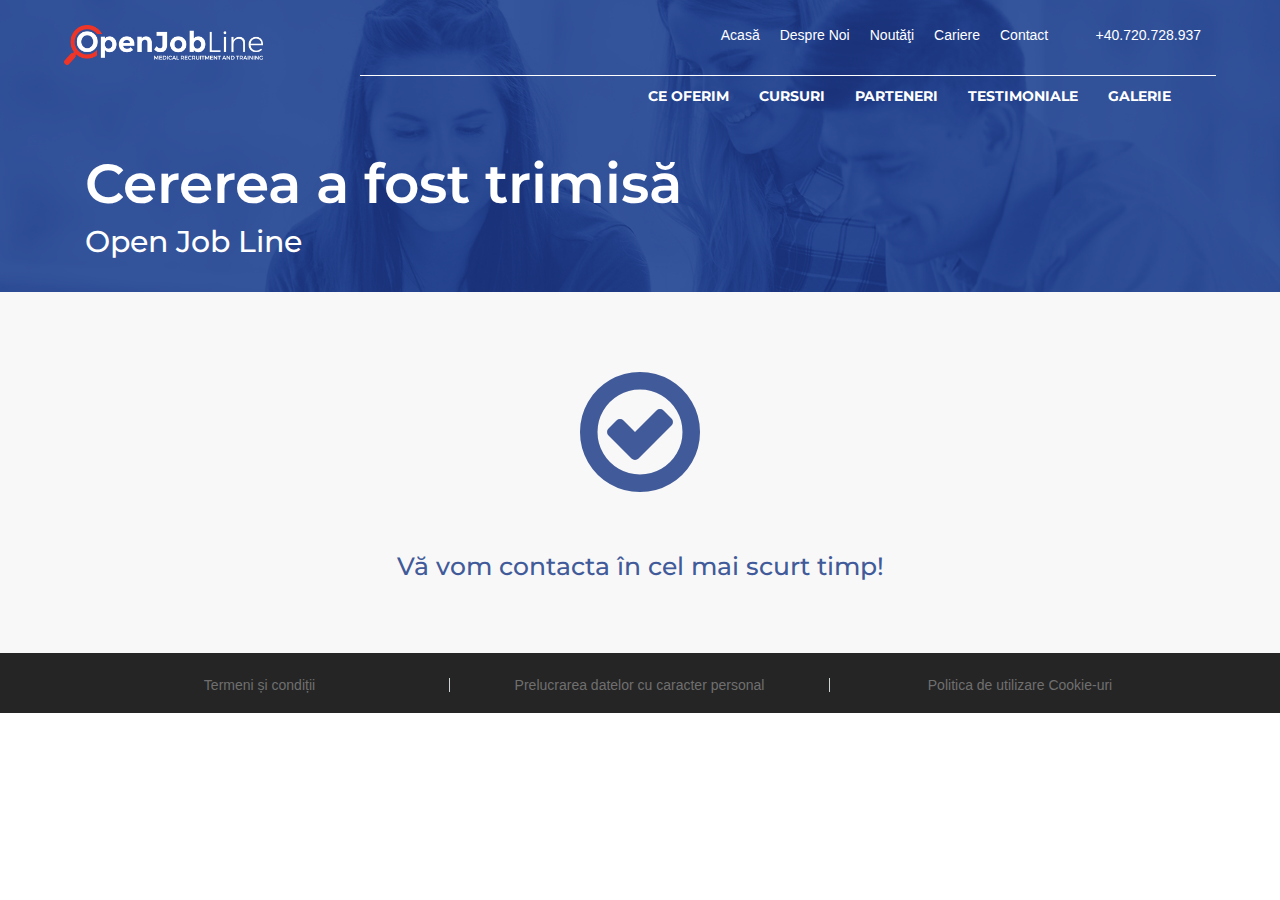
<file: thank-you.html>
<!DOCTYPE html>
<html lang="ro">
<head>
	<meta charset="utf-8">
	<title>Open Job Line</title>
	<meta name="robots"         content="index, follow">
    <meta name="viewport"       content="width=device-width,initial-scale=1">
    <meta name="description"    content="Recrutare și formare lingvistică de asistenţi medicali generalişti în Germania">
    <!-- Stylesheets and Fonts -->
    <link rel="stylesheet" href="https://cdnjs.cloudflare.com/ajax/libs/font-awesome/4.7.0/css/font-awesome.min.css">
    <link rel="stylesheet" href="https://stackpath.bootstrapcdn.com/bootstrap/4.4.1/css/bootstrap.min.css" integrity="sha384-Vkoo8x4CGsO3+Hhxv8T/Q5PaXtkKtu6ug5TOeNV6gBiFeWPGFN9MuhOf23Q9Ifjh" crossorigin="anonymous">
    <link href="https://fonts.googleapis.com/css?family=Montserrat&display=swap" rel="stylesheet">
    <link rel="stylesheet" href="styles/termeni.css">
    <!-- Google Tag Manager -->
    <script>(function(w,d,s,l,i){w[l]=w[l]||[];w[l].push({'gtm.start':
    new Date().getTime(),event:'gtm.js'});var f=d.getElementsByTagName(s)[0],
    j=d.createElement(s),dl=l!='dataLayer'?'&l='+l:'';j.async=true;j.src=
    'https://www.googletagmanager.com/gtm.js?id='+i+dl;f.parentNode.insertBefore(j,f);
    })(window,document,'script','dataLayer','GTM-NJ5B4XV');</script>
    <!-- End Google Tag Manager --><!-- Google Tag Manager (noscript) -->
    <noscript><iframe src="https://www.googletagmanager.com/ns.html?id=GTM-NJ5B4XV"
    height="0" width="0" style="display:none;visibility:hidden"></iframe></noscript>
    <!-- End Google Tag Manager (noscript) -->    
    <!-- Facebook Pixel Code -->
    <script>
    !function(f,b,e,v,n,t,s)
    {if(f.fbq)return;n=f.fbq=function(){n.callMethod?
    n.callMethod.apply(n,arguments):n.queue.push(arguments)};
    if(!f._fbq)f._fbq=n;n.push=n;n.loaded=!0;n.version='2.0';
    n.queue=[];t=b.createElement(e);t.async=!0;
    t.src=v;s=b.getElementsByTagName(e)[0];
    s.parentNode.insertBefore(t,s)}(window, document,'script',
    'https://connect.facebook.net/en_US/fbevents.js');
    fbq('init', '695130090637566');
    fbq('track', 'PageView');
    </script>
    <noscript><img height="1" width="1" style="display:none"
    src="https://www.facebook.com/tr?id=695130090637566&ev=PageView&noscript=1"
    /></noscript>
    <!-- End Facebook Pixel Code -->        
</head>
    <body>
        <section class="container-fluid above-fold">
            <header class="row">
                <div class="col-12 col-md-3">
                    <figure class="logo"><a href="http://openjobline.ro"><img class="alignnone size-medium wp-image-62" src="images/logo.png" alt="" width="300" height="60"/> </a></figure>
                </div>
                <section class="col-12 col-md-9 contact">
                    <nav id="upper-nav">
                        <div class="col-lg-2 phone">
                            <a href="tel:0040720728937">+40.720.728.937</a>
                        </div>
                        <ul class="offset-lg-3 col-lg-7" id="main-navigation"> 
                            <li><a href="https://openjobline.ro/contact/">Contact</a></li>
                            <li><a href="https://openjobline.ro/cariere/">Cariere</a></li>
                            <li><a href="https://openjobline.ro/category/noutati/">Noutăţi</a></li>
                            <li><a href="https://openjobline.ro/despre-noi/">Despre Noi</a></li>
                            <li><a href="https://openjobline.ro">Acasă</a></li>
                        </ul>
                    </nav>
                    <ul id="secondary-navigation">
                        <li><a href="https://openjobline.ro/galerie/">Galerie</a></li>
                        <li><a href="https://openjobline.ro/testimoniale/">Testimoniale</a></li>
                        <li><a href="https://openjobline.ro/parteneri/">Parteneri</a></li>
                        <li><a href="https://openjobline.ro/cursuri/">Cursuri</a></li>
                        <li><a href="https://openjobline.ro/ca-oferim/">Ce oferim</a></li>
                    </ul>
                    
                    <span class="menu-open" onclick="openNav()">&#9776;</span>                     
                    
                    <div class="overlay" id="mobile-navigation">
                        <a href="javascript:void();" class="menu-close" onclick="closeNav()">&times;</a>  
                        <ul class="overlay-content" id="mobile-navigation">
                            <li><a href="https://openjobline.ro">Acasă</a></li>
                            <li><a href="https://openjobline.ro/despre-noi/">Despre Noi</a></li>
                            <li><a href="https://openjobline.ro/ca-oferim/">Ce oferim</a></li>
                            <li><a href="https://openjobline.ro/cursuri/">Cursuri</a></li>
                            <li><a href="https://openjobline.ro/galerie/">Galerie</a></li>
                            <li><a href="https://openjobline.ro/category/noutati/">Noutăţi</a></li>
                            <li><a href="https://openjobline.ro/parteneri/">Parteneri</a></li>
                            <li><a href="https://openjobline.ro/testimoniale/">Testimoniale</a></li>
                            <li><a href="https://openjobline.ro/cariere/">Cariere</a></li>
                            <li><a href="https://openjobline.ro/contact/">Contact</a></li>
                        </ul>
                    </div>
                </section>
            </header>
            <section class="container hero">
                <h1>Cererea a fost trimisă</h1>
                <h2>Open Job Line</h2>
            </section>
        </section>
        <main class="container-fluid thank-you">
            <section class="row">
                <div class="container">
                    <picture>
                        <i class="fa fa-check-circle-o" aria-hidden="true"></i>
                    </picture>
                    <h3>Vă vom contacta în cel mai scurt timp!</h3>
                </div>
            </section>
        </main>
        
        <footer>
            <div class="container">
                <div class="row">
                    <div class="col-md-4"><a href="https://openjobline.ro/lp/termeni.html" target="_blank">Termeni și condiții</a></div>
                    <div class="col-md-4"><a href="https://openjobline.ro/lp/gdpr.html" target="_blank">Prelucrarea datelor cu caracter personal</a></div>
                    <div class="col-md-4"><a href="https://openjobline.ro/lp/cookie.html" target="_blank">Politica de utilizare Cookie-uri</a></div>
                </div>
            </div>
        </footer>
        <script>fbq('track', 'Lead');</script>        
        <script src="https://code.jquery.com/jquery-3.4.1.slim.min.js" integrity="sha384-J6qa4849blE2+poT4WnyKhv5vZF5SrPo0iEjwBvKU7imGFAV0wwj1yYfoRSJoZ+n" crossorigin="anonymous"></script>
        <script src="https://cdn.jsdelivr.net/npm/popper.js@1.16.0/dist/umd/popper.min.js" integrity="sha384-Q6E9RHvbIyZFJoft+2mJbHaEWldlvI9IOYy5n3zV9zzTtmI3UksdQRVvoxMfooAo" crossorigin="anonymous"></script>
        <script src="https://stackpath.bootstrapcdn.com/bootstrap/4.4.1/js/bootstrap.min.js" integrity="sha384-wfSDF2E50Y2D1uUdj0O3uMBJnjuUD4Ih7YwaYd1iqfktj0Uod8GCExl3Og8ifwB6" crossorigin="anonymous"></script> 
        <script src="scripts/scripts.js"></script>
    </body>

</html>
</file>
<file: styles/openjoblp.css>
#banner-ojl {
    background-color: #415a99;
    background-repeat: no-repeat;
    background-position: center;
    background-size: cover
}

#section-avantaje a.button,
#bonus-ojl a.button,
#cariera-ojl a.button,
#investeste-ojl a.button {
    display: inline-block;
    margin: 0 auto;
    max-width: 90% !important;
    height: 84px;
    margin-top: 30px;
    padding: 0 3rem;
    border-radius: 5px;
    font-weight: 700;
    font-size: 20px;
    text-transform: uppercase;
    text-align: center;
    line-height: 5rem;
    cursor: pointer;
    text-decoration: none;
}

#section-avantaje a.button .fa,
#bonus-ojl a.button .fa,
#cariera-ojl a.button .fa,
#investeste-ojl a.button .fa {
    float: none;
    margin-left: 30px;
    margin-right: -10px;
    color: inherit;
    background-color: transparent;
    font-size: 18px
}

@media (max-width: 767px) {
    #section-avantaje a.button,
    #bonus-ojl a.button,
    #cariera-ojl a.button,
    #investeste-ojl a.button {
        display: block;
        margin: 0 auto;
        padding: 0 2rem;
        font-size: 16px
    }
}

figure.logo a {
    display: block
}

figure.logo img {
    width: 265px;
    height: auto
}


@media (max-width: 991px) {
    section.contact .col-md-6 {
        padding: 0
    }
    section.contact .logo {
        max-width: 100%
    }
    section.contact .logo img {
        width: 100%
    }
    section.contact .phone-talk p {
        font-size: 10px
    }
    section.contact h4 {
        font-size: 21px;
        margin-right: -15px
    }
}

@font-face {
    font-family: Roboto;
    src: url("https://fonts.googleapis.com/css?family=Roboto")
}

h2 {
    font-size: 32px;
    font-weight: 700;
    text-align: center;
    text-transform: uppercase
}

h3 {
    font-size: 50px;
    font-weight: 700
}

h4 {
    font-weight: 400;
    color: #22408c
}

@media (min-width: 768px) {
    h4 {
        font-size: 32px
    }
}

figure {
    margin: 0 auto 1rem
}

strong {
    font: inherit;
    font-weight: 700
}

section#investeste-ojl {
    background-color: #ee3527;
    color: #FFF
}

section#dece-ojl,
section#section-avantaje,
section#review-ojl {
    background-color: #f8f8f8
}

section#bonus-ojl {
    background-color: #415a99
}

section#stripe-ojl,
section#second-stripe-ojl {
    background-color: #45baeb
}

#section-avantaje figure {
    max-width: 100%;
    height: auto;
    margin: 0
}

#section-avantaje figure img {
    width: 100%;
    height: auto
}

#section-avantaje figure img[alt="cursuri germana"] {
    margin-left: -8%
}

@media (min-width: 768px) {
    #section-avantaje figure img[alt="cursuri germana"] {
        max-width: 120%
    }
}

@media (max-width: 767px) {
    #section-avantaje figure img {
        margin: 0 auto 15px
    }
}

#section-avantaje h2 {
    width: 100%;
    padding-top: 3rem;
    margin-bottom: 30px;
    color: #022d37
}

#section-avantaje h4 {
    margin-bottom: 40px
}

#section-avantaje h4 .strong-caps {
    font: inherit;
    font-weight: 700;
    text-transform: uppercase
}

@media (max-width: 767px) {
    #section-avantaje h4 {
        margin-bottom: 20px
    }
}

#section-avantaje p {
    font-size: 23px
}

#section-avantaje a.button {
    background-color: #45baeb;
    color: #FFF
}

@media (max-width: 767px) {
    #section-avantaje a.button {
        margin-bottom: 30px
    }
}

@media (min-width: 768px) and (max-width: 991px) {
    #section-avantaje a.button#succes {
        padding: 0 0.1em
    }
}

#section-avantaje table {
    width: 100%
}

#section-avantaje table tbody {
    width: 100% !important
}

#section-avantaje table tbody>tr {
    width: 100%
}

#section-avantaje table tbody>tr:nth-child(odd)>td,
#section-avantaje table tbody>tr:nth-child(odd)>th {
    background-color: transparent !important
}

#section-avantaje table tbody>tr td {
    width: 30%
}

@media (max-width: 767px) {
    #section-avantaje table tbody>tr td {
        width: 100%
    }
}

#section-avantaje table tbody>tr td div.header-line {
    width: 100%;
    position: relative;
    margin: 0;
    padding: 0
}

#section-avantaje table tbody>tr td div.line-div {
    position: absolute;
    width: 100%;
    height: 0;
    margin: 0;
    padding: 0;
    border-bottom: 1px solid #ccd3d5
}

#section-avantaje table td,
#section-avantaje table th {
    border: none !important
}

#bonus-ojl * {
    color: #FFF;
    font-size: 16px
}

#bonus-ojl h2 {
    padding: 25px 0 0;
    font-size: 2em
}

#bonus-ojl h2 img {
    height: 88px;
    width: auto;
    margin-right: 15px
}

@media (min-width: 768px) {
    #bonus-ojl h2 {
        font-size: 80px;
        padding: 65px 0 50px
    }
    #bonus-ojl h2 img {
        height: 8em;
    }
}

#bonus-ojl h3 {
    font-size: 60px;
    font-weight: 700
}

@media (min-width: 768px) and (max-width: 991px) {
    #bonus-ojl h3 {
        font-size: 55px
    }
}

#bonus-ojl .col-md-4 {
    padding-left: 30px;
    padding-right: 30px;
    border-right: 1px outset #f8f8f8
}

#bonus-ojl .col-md-4:nth-of-type(3) {
    border: none
}

@media (max-width: 767px) {
    #bonus-ojl .col-md-4 {
        border: none
    }
}

#bonus-ojl a.button {
    background-color: #45baeb;
    margin: 40px auto;
    padding: 0 0.5rem
}

#bonus-ojl a.button i.fa {
    margin-left: 10px;
    margin-right: 0
}

@media (max-width: 767px) {
    #bonus-ojl a.button i.fa {
        margin-right: -5px;
        font-size: 16px
    }
}

#review-ojl h2 {
    color: #022d37;
    padding: 50px
}

@media (max-width: 767px) {
    #review-ojl h2 {
        padding: 30px 0;
        font-size: 30px
    }
}

#review-ojl .col-md-4 picture {
    margin: 0 auto;
    display: block;
    width: 250px;
    height: 250px;
    border-radius: 50%;
    clear: both
}

#review-ojl .col-md-4 picture img {
    height: 100%;
    width: 100%
}

@media (max-width: 1199px) and (min-width: 768px) {
    #review-ojl .col-md-4 picture {
        width: 200px;
        height: 200px
    }
}

#review-ojl .col-md-4 i.fa-quote-left {
    font-size: 28px;
    color: #dadada
}

#review-ojl .col-md-4 cite {
    display: block;
    padding-bottom: 2em;
    color: #ff2e39;
    text-transform: uppercase;
    font-style: normal;
    font-weight: 700;
    line-height: 2em
}

#review-ojl blockquote {
    font-style: italic
}

#review-ojl blockquote #more {
    display: none
}

#review-ojl a.view-control {
    display: inline-block;
    font-style: normal;
    font-size: 80%;
    cursor: pointer;
    text-decoration: none;
    border-bottom: 1px solid black;
    line-height: 1.5em
}

#review-ojl a.view-control:hover,
#review-ojl a.view-control:focus,
#review-ojl a.view-control:active {
    text-decoration: none
}

#stripe-ojl,
#second-stripe-ojl {
    padding: 40px
}

#stripe-ojl *,
#second-stripe-ojl * {
    color: #FFF;
    text-align: center
}

#stripe-ojl h3,
#second-stripe-ojl h3 {
    font-size: 36px
}

#oferta-ojl {
    padding-top: 30px
}

#oferta-ojl * {
    color: #022d37
}

#oferta-ojl .row .col-md-6 {
    padding-top: 10px;
    border-style: solid;
    border-color: #dfdfdf;
    border-width: 0 1px 1px 0
}

#oferta-ojl .row .col-md-6:nth-of-type(3),
#oferta-ojl .row .col-md-6:nth-of-type(6) {
    border-right-width: 0
}

#oferta-ojl .row .col-md-6:nth-of-type(4),
#oferta-ojl .row .col-md-6:nth-of-type(5),
#oferta-ojl .row .col-md-6:nth-of-type(6) {
    border-bottom-width: 0
}

@media (max-width: 991px) {
    #oferta-ojl .row .col-md-6:nth-of-type(3) {
        border-right-width: 1px
    }
    #oferta-ojl .row .col-md-6:nth-of-type(4) {
        border-bottom-width: 1px
    }
    #oferta-ojl .row .col-md-6:nth-of-type(2),
    #oferta-ojl .row .col-md-6:nth-of-type(4),
    #oferta-ojl .row .col-md-6:nth-of-type(6) {
        border-right-width: 0
    }
    #oferta-ojl .row .col-md-6:nth-of-type(5),
    #oferta-ojl .row .col-md-6:nth-of-type(6) {
        border-bottom-width: 0
    }
}

@media (max-width: 767px) {
    #oferta-ojl .row .col-md-6 {
        padding-top: 20px
    }
    #oferta-ojl .row .col-md-6:first-of-type,
    #oferta-ojl .row .col-md-6:nth-of-type(3),
    #oferta-ojl .row .col-md-6:nth-of-type(5) {
        border-right-width: 0
    }
    #oferta-ojl .row .col-md-6:nth-of-type(5) {
        border-bottom-width: 1px
    }
}

#oferta-ojl .row .col-md-6 .col-4 img {
    float: right
}

#cariera-ojl .col-md-8 {
    padding-top: 30px;
    padding-bottom: 50px;
    text-align: center
}

#cariera-ojl h3 {
    padding-top: 2rem;
    font-size: 36px
}

@media (max-width: 767px) {
    #cariera-ojl h3 {
        padding-top: 1rem;
        font-size: 30px
    }
}

#cariera-ojl p {
    font-size: 16px
}

#cariera-ojl a.button {
    background-color: #45baeb;
    margin-bottom: 25px;
    color: #FFF
}

#cariera-ojl figure img {
    width: 100%;
    height: auto
}

#banner-ojl {
    background-image: url("../images/banner-jos.jpg");
    padding: 0 25px 25px
}

#banner-ojl p {
    padding-top: 20px;
    border-top: 5px solid #ee3527;
    font-size: 18px;
    font-weight: 700;
    color: #FFF;
    text-transform: uppercase;
    text-align: center;
    line-height: 1.5em
}

#banner-ojl p:nth-of-type(2n+2) {
    border-top-width: 0
}

#investeste-ojl {
    padding-bottom: 60px
}

#investeste-ojl h3 {
    display: block;
    padding: 40px;
    text-align: center
}

@media (max-width: 767px) {
    #investeste-ojl h3 {
        font-size: 30px
    }
}

#investeste-ojl a.button {
    background-color: #FFF;
    color: #ee3527
}

#investeste-ojl dl dt {
    float: left
}

#investeste-ojl dl dd {
    margin-left: 35px;
    margin-bottom: 30px
}

#parteneri-ojl {
    padding: 30px
}

#parteneri-ojl h2 {
    padding: 20px
}

#parteneri-ojl figure img {
    max-width: 100%
}

#parteneri-ojl ul {
    margin-bottom: 0;
    list-style: circle
}

#parteneri-ojl ul#list {
    display: none
}

#parteneri-ojl p#toggle-button {
    display: block;
    margin-top: 1.5rem;
    margin-left: 40px
}

#parteneri-ojl p#toggle-button a {
    cursor: pointer
}

#parteneri-ojl p#toggle-button i.fa {
    color: #ee3527
}

@media (max-width: 767px) {
    #parteneri-ojl {
        padding: 0
    }
    #parteneri-ojl .row {
        flex-direction: column-reverse
    }
    #parteneri-ojl ul {
        padding-left: 20px
    }
    #parteneri-ojl p#toggle-button {
        margin-bottom: 25px;
        margin-left: 0
    }
}

#parteneri-ojl #review-cta {
    margin-top: 1rem
}

#parteneri-ojl #review-cta .view-control {
    margin-left: 30px
}

#second-stripe-ojl h3 {
    font-size: 30px;
}

#second-stripe-ojl form {
    width: 100%;
}

#second-stripe-ojl form input {
    text-align: left;
    color: #000;
}

#second-stripe-ojl form input[type="text"],
#second-stripe-ojl form input[type="tel"],
#second-stripe-ojl form input[type="email"],
#second-stripe-ojl form input[type="number"],
#second-stripe-ojl form input[type="submit"] {
    width: 100%;
    margin-bottom: 15px;
    height: 60px;
    text-align: left;
}

#second-stripe-ojl form input[type="checkbox"] {
    display: block;
    float: left;
    width: 20px;
    height: 20px;
    margin-bottom: 15px;
}

#second-stripe-ojl form label[for="agreed"] {
    display: block;
    margin-left: 25px;
    line-height: 1.2rem;
    text-align: left;
}

#second-stripe-ojl form label[for="agreed"] a {
    font-size: inherit;
}

#second-stripe-ojl form input[type="submit"] {
    background-color: #244691;
    text-align: center;
    color: #FFF;
    padding: 0 40px;
    width: auto;
    height: 50px;
    float: right;
}
.g-recaptcha {
    margin-bottom: 15px;
}

.hidden,
extended.hidden {
    display: none
}

.uppercase,
.strong-caps {
    font: inherit;
    text-transform: uppercase !important
}

.strong-caps {
    font-weight: 700
}

.justified {
    text-align: justify;
    text-justify: inter-word
}

.redbold {
    font: inherit;
    font-weight: 700;
    color: #ee3527;
    text-transform: uppercase
}

@media (max-width: 767px) {
    .hidden-sm {
        display: none
    }
}

@media (min-width: 768px) {
    .table-button {
        display: table !important;
        padding: 0 3rem !important
    }
    .pull-right-md {
        float: right !important
    }
}

@media (max-width: 991px) {
    #second-stripe-ojl form label[for="agreed"] {
        float: none;
        margin-left: 30px;
        text-align: left;
    }
}

footer {
    width: 100%;
    background-color: #252525;
    padding: 10px 25px;
    color: #6f6f6f;
    font-size: 14px;
    text-align: center;
}

footer .col-md-4 {
    border-right: 1px solid #ccd3d5;
    line-height: 1rem
}

footer .col-md-4 a {
  color: inherit;
}
footer .col-md-4 a:hover, footer .col-md-4 a:focus, footer .col-md-4 a:active {
  font: inherit;
  color: inherit;
}

@media (max-width: 767px) {
    footer .col-md-4 {
        padding: 0;
        border: none
    }
}

footer .col-md-4:last-of-type {
    border: none
}

@media (max-width: 767px) {
    footer .col-md-4 {
        padding-bottom: 10px;
        font-size: 14px
    }
}

@media (max-width: 576px) {
    footer .col-md-4 {
        font-size: 12px
    }
}

@media (max-width: 767px) {
    footer {
        padding: 10px 25px
    }
}

#surveyModal .modal-dialog {
    position: relative;
    background-color: #FFF;
    padding: 2rem 0.5rem;
    border-radius: 0 !important
}

@media (min-width: 578px) {
    #surveyModal .modal-dialog {
        max-width: 80%;
        padding: 2rem 3rem 4rem
    }
}

@media (min-width: 768px) {
    #surveyModal .modal-dialog {
        max-width: 70%
    }
}

@media (min-width: 992px) {
    #surveyModal .modal-dialog {
        max-width: 60%
    }
}

@media (min-width: 1200px) {
    #surveyModal .modal-dialog {
        max-width: 50%
    }
}

@media (max-width: 767px) {
    #surveyModal .modal-dialog .modal-title {
        line-height: 1
    }
}

#surveyModal .modal-dialog .modal-content {
    background-color: #e8e8e8;
    text-align: center;
    border-radius: 0
}

#surveyModal .modal-dialog .modal-content#surveyName {
    display: none
}

#surveyModal .modal-dialog .modal-content#surveyAge {
    display: none
}

#surveyModal .modal-dialog .modal-content#surveyTown {
    display: none
}

#surveyModal .modal-dialog .modal-content#surveyTel {
    display: none
}

#surveyModal .modal-dialog .modal-content#surveyMail {
    display: none
}

#surveyModal .modal-dialog .modal-content#surveySchool {
    display: none
}

#surveyModal .modal-dialog .modal-content#surveyYear {
    display: none
}

#surveyModal .modal-dialog .modal-content#surveyCountry {
    display: none
}

#surveyModal .modal-dialog .modal-content#surveyTime {
    display: none
}

#surveyModal .modal-dialog .modal-content#surveyFinal {
    display: none
}

#surveyModal .modal-dialog .modal-content#surveyFinal h2 {
    width: 100%
}

#surveyModal .modal-dialog .modal-content#surveyFinal h2 i.fa-check-circle {
    font-size: 100px;
    color: #45baeb
}

#surveyModal .modal-dialog .modal-content input[type="radio"] {
    display: none
}

#surveyModal .modal-dialog .modal-content input[type="text"],
#surveyModal .modal-dialog .modal-content input[type="number"],
#surveyModal .modal-dialog .modal-content input[type="tel"],
#surveyModal .modal-dialog .modal-content input[type="email"] {
    width: 95%;
    height: 65px;
    padding-left: 10px;
    border: 1px solid #022d37;
    border-radius: 5px;
    font-size: 18px
}

@media (max-width: 576px) {
    #surveyModal .modal-dialog .modal-content input[type="text"],
    #surveyModal .modal-dialog .modal-content input[type="number"],
    #surveyModal .modal-dialog .modal-content input[type="tel"],
    #surveyModal .modal-dialog .modal-content input[type="email"] {
        height: 45px;
        font-size: 14px
    }
}

#surveyModal .modal-dialog .modal-content input[type="submit"] {
    position: relative;
    background-color: #45baeb;
    padding: 1rem 3rem;
    font-weight: 700;
    text-transform: uppercase;
    margin-bottom: -40px
}

@media (max-width: 576px) {
    #surveyModal .modal-dialog .modal-content input[type="submit"] {
        height: 45px;
        font-size: 14px;
        line-height: 1rem
    }
}

.modal-content label.btn-light {
    width: 200px;
    height: 65px;
    border: 1px solid #022d37;
    font-size: 24px;
    text-transform: uppercase;
    line-height: 2em
}

.modal-content label.btn-light:hover, 
.modal-content label.btn-light:focus, 
.modal-content label.btn-light:active, 
.modal-content label.btn-light:selected,
.btn-light:not(:disabled):not(.disabled).active, 
.btn-light:not(:disabled):not(.disabled):active {
    background-color: #ff2e39 !important;
}

#surveyModal .modal-dialog picture {
    display: block;
    margin: 15px auto 0;
    width: 100px;
    height: 100px
}

#surveyModal .modal-dialog picture img {
    width: 100%;
    height: 100%
}

#surveyModal .modal-dialog h5 {
    width: 100%;
    font-size: 24px;
    text-align: center
}

@media (max-width: 767px) {
    #surveyModal .modal-dialog h5 {
        font-size: 22px
    }
}

#surveyModal .modal-dialog button.close {
    position: absolute;
    right: 0.5rem;
    top: 0.5rem;
    background-color: #ee3527;
    padding: 0 8px 3px;
    border-radius: 50%;
    line-height: 1.2rem;
    cursor: pointer !important
}

#surveyModal .modal-dialog button.btn-primary {
    position: relative;
    background-color: #45baeb;
    padding: 1rem 3rem;
    font-weight: 700;
    text-transform: uppercase;
    margin-bottom: -40px
}

#surveyModal .modal-dialog button.btn-primary i.fa {
    margin-left: 0.5rem;
    font-size: 80%;
    font-weight: 400
}

#surveyModal .modal-dialog button#submit-button {
  position: relative;
  background-color: #45baeb;
  padding: 1rem 3rem;
  font-weight: 700;
  text-transform: uppercase;
  margin-bottom: -40px
}

#surveyModal .modal-dialog button#submit-button i.fa {
  margin-left: 0.5rem;
  font-size: 80%;
  font-weight: 400
}

@media (max-width: 767px) {
    #surveyModal .modal-dialog .modal-body {
        font-size: 14px;
        padding-top: 0
    }
}

#surveyModal .modal-dialog .modal-footer * {
    margin: .5rem auto 0
}

@media (max-width: 576px) {
    #surveyModal .modal-dialog .modal-footer button {
        padding: 0.5rem 2rem
    }
}

#video-popup .modal-dialog {
    max-width: 100%;
    height: auto;
    margin: 20px auto auto 15%;
    padding: 15px
}

#video-popup .modal-dialog .modal-body button.close {
    margin-top: -1rem;
    margin-right: -0.5rem
}

@media (min-width: 578px) {
    #video-popup .modal-dialog {
        max-width: 80%
    }
}

@media (min-width: 768px) {
    #video-popup .modal-dialog {
        max-width: 70%
    }
}

@media (min-width: 992px) {
    #video-popup .modal-dialog {
        max-width: 70%
    }
}

@media (min-width: 1200px) {
    #video-popup .modal-dialog {
        max-width: 70%
    }
}


/*# sourceMappingURL=openjoblp.css.map */

.slider {
	position: relative;
	padding-bottom: 38%;
	padding-top: 0;
	height: 0;
}
.slider iframe {
	position: absolute;
	top: 0;
	left: 0;
	width: 100%;
	height: 100%;
}

input::-webkit-outer-spin-button,
input::-webkit-inner-spin-button {
  -webkit-appearance: none;
  margin: 0;
}

input[type=number] {
  -moz-appearance: textfield;
}

textarea.form-control {
    color: #000 !important;
    margin-bottom: 15px !important;
    text-align: left !important;
}
</file>
<file: styles/termeni.css>
@font-face{font-family:Montserrat;src:url(https://fonts.googleapis.com/css?family=Montserrat)}html,body{font-family:Montserrat, sans-serif;font-size:14px}.above-fold{background-color:#415a99;background-repeat:no-repeat;background-position:center;background-size:cover}.above-fold{background-image:url("../images/banner.png");padding:25px 0}.above-fold header{padding:0 5%}.above-fold header .logo{max-width:75%}.above-fold header .logo img{max-width:100%;height:auto}.above-fold header .menu-open{position:absolute;right:1.5rem;top:-3.5rem;font-size:30px;cursor:pointer;padding:7px 2px}@media (min-width: 768px){.above-fold header .menu-open{display:none}}.above-fold h1{font-size:55px;font-weight:600}@media (max-width: 576px){.above-fold h1{font-size:27px}}.above-fold h2{font-size:30px;font-weight:500}@media (max-width: 576px){.above-fold h2{font-size:20px}}section *{color:#FFF}section * a:hover,section * a:focus,section * a:active{text-decoration:underline}section.contact ul{list-style:none;display:inline-block;float:right}section.contact ul li{display:inline;float:right;text-align:center;padding:0 10px}@media (max-width: 767px){section.contact ul li{float:none;display:block;padding:5px;text-align:left}section.contact ul li a{padding:0 5px;font-size:16px;text-transform:uppercase}}section.contact ul#secondary-navigation{float:right;width:100%;padding:10px 30px 30px;border-top:1px solid #FFF;text-transform:uppercase;font-weight:bold}section.contact ul#secondary-navigation li{float:right;padding:0 15px}@media (max-width: 767px){section.contact ul#secondary-navigation{display:none}}@media (min-width: 768px) and (max-width: 991px){section.contact ul#secondary-navigation li{padding:0 5px}}section.contact #upper-nav{width:100%;padding-bottom:50px}@media (max-width: 767px){section.contact #upper-nav{display:none}}@media (min-width: 768px) and (max-width: 991px){section.contact #upper-nav #main-navigation{float:left;width:auto;margin-top:-20px}}@media (min-width: 768px) and (min-width: 992px) and (max-width: 1199px){section.contact #upper-nav #main-navigation li{padding:0 8px}}section.contact .phone{display:block;float:right;text-align:right}#mobile-navigation{width:0;position:fixed;z-index:1;top:0;right:0;overflow-x:hidden;max-width:100%;height:100vh;background-color:#fff;transition:all 0.5s cubic-bezier(0.35, 0.19, 0.45, 0.91);box-shadow:2px 0 10px rgba(0,0,0,0.3)}@media (min-width: 768px){#mobile-navigation{display:none}}#mobile-navigation .overlay-content{position:relative;top:0;background-color:#4054b2;width:80%;height:100vh;text-align:center;margin-top:0;padding-top:2rem}#mobile-navigation a.menu-close{padding:8px;text-decoration:none;font-size:36px;color:#818181;display:block;transition:0.3s}#mobile-navigation a.menu-close:hover,#mobile-navigation a.menu-close:focus{color:#f1f1f1}#mobile-navigation .menu-close{position:absolute;font-size:40px;top:2rem;left:1rem;cursor:pointer;font-size:50px}.menu-open,.menu-close{color:#FFF;background-color:#4054b2;padding:2px;line-height:0.6em;border-radius:4px}main section.row{padding-top:20px;padding-bottom:20px}main section.row:nth-of-type(2n+1){background-color:#f8f8f8}main section.row:nth-of-type(2n+1) *{color:#415a99}main section.row:nth-of-type(2n+2){background-color:#415a99}main section.row:nth-of-type(2n+2) *{color:#f8f8f8}main section.row address data{display:block;float:left;clear:both;font:inherit}@media (min-width: 992px){main p{font-size:16px}}main strong{font:inherit;color:inherit;font-weight:600}main.thank-you picture{display:block;width:50%;margin:50px auto;text-align:center}main.thank-you picture i{display:inline-block;font-size:10rem}main.thank-you h3{padding-bottom:5vh;text-align:center}footer{width:100%;background-color:#252525;padding:25px 25px 0;color:#6f6f6f;font-size:14px;text-align:center}footer .col-md-4{border-right:1px solid #ccd3d5;line-height:1rem;margin-bottom:1.5rem}@media (max-width: 767px){footer .col-md-4{padding:0;border:none}}footer .col-md-4:last-of-type{border:none}@media (max-width: 767px){footer .col-md-4{padding-bottom:10px;font-size:14px}}@media (max-width: 576px){footer .col-md-4{font-size:12px}}footer .col-md-4 a{color:inherit}footer .col-md-4 a:hover,footer .col-md-4 a:focus,footer .col-md-4 a:active{color:inherit}@media (max-width: 767px){footer{padding:10px 25px}}
/*# sourceMappingURL=termeni.css.map */
</file>
<file: styles/style.css>
input::-webkit-outer-spin-button,input::-webkit-inner-spin-button{-webkit-appearance:none;margin:0}input[type=number],input[type=date]{-moz-appearance:textfield}.bootstrap-select .dropdown-toggle:focus{outline:none !important}.bootstrap-select .btn:focus{outline:none !important}:focus{outline:none !important}.hero form fieldset.empty-row{width:100%}.hero .hero-content h1,.hero-mobile blockquote,.hero-offer-d blockquote,.hero-mobile h1,.hero-offer-d h1{display:block;margin:0 auto}@media (max-width: 767px){.visible-md{display:none !important}}@media (max-width: 991px){.visible-lg{display:none !important}}@media (max-width: 767px){.hidden-md{display:none !important}}@media (min-width: 992px){.hidden-lg{display:none !important}}.d-flex{flex-direction:row;flex-wrap:wrap}html,body,*{font-family:'Montserrat', sans-serif}html,body{max-width:100vw;overflow-x:hidden;-moz-transition:all .5s ease;-webkit-transition:all .5s ease;-o-transition:all .5s ease;transition:all .5s ease;background-color:#FFF}body.modal-open{padding-right:0 !important}h1{font-family:'Poppins', sans-serif;font-weight:400;color:#FFF;font-size:20px}@media (min-width: 420px){h1{font-size:28px}}@media (min-width: 576px){h1{font-size:40px}}.btn.btn-primary{background-color:#45baeb;border:none;outline:none;padding:0.5rem 0.5rem;font-size:12px;font-weight:500;color:#FFF}.btn.btn-primary .fa{padding-left:20px;font-weight:600}@media (min-width: 420px){.btn.btn-primary{padding:0.5rem 1rem;font-size:15px}}@media (min-width: 576px){.btn.btn-primary{padding:0.5rem 1.5rem;font-size:20px}}header{padding-top:0.5rem}header .row .d-flex{align-items:flex-start;justify-content:flex-end}header .row.contact{margin-right:0}header .logo{max-width:100%;margin:0 auto 1rem 0.5rem}header .logo a img{max-width:100%}header .contact{padding:0}@media (min-width: 420px){header{padding-top:15px}header .row .d-flex{padding-top:0.25rem}}header #contact-header figure *{float:left}header #contact-header figure img{width:35px;height:35px}header #contact-header figure figcaption{font-family:'Cabin', sans-serif;font-weight:700;color:#25316a;width:calc(100% - 40px);padding-left:5px;line-height:1.1;text-transform:uppercase}header #contact-header .phone-num a{font-size:16px;font-weight:500;color:#42bbec}@media (min-width: 992px){header #contact-header .phone-talk{padding-left:80px}header #contact-header .phone-num a{font-size:22px}header #contact-header .phone-num a:hover,header #contact-header .phone-num a:focus{text-decoration:none}}@media (min-width: 1200px){header #contact-header .phone-talk{padding-left:130px}}.hero{min-height:45vmax;display:flex;flex-wrap:wrap;flex-direction:column;justify-content:flex-end;background-image:url(../images/banner-mobile.jpg);background-position:top left;background-repeat:no-repeat;background-size:cover}.hero picture{align-self:flex-end;max-width:25%;margin-right:15px;margin-bottom:15px}.hero picture img{width:100%;height:auto}.hero .hero-content{align-self:flex-end}.hero .hero-content h1{width:calc(100% - 30px);padding:10px 15px;background-color:#323d71}@media (min-width: 420px){.hero{min-height:60vmax}}@media (min-width: 576px){.hero{min-height:75vmax}}@media (min-width: 768px){.hero{background-image:url(../images/new-banner.jpg);min-height:1px;padding:100px 15px}.hero h1{font-size:26px}}.hero-mobile ul,.hero-offer-d ul{width:100%;list-style:disc;padding-left:15px}.hero-mobile ul li,.hero-offer-d ul li{font-family:'Poppins', sans-serif;color:#FFF;font-weight:700;text-transform:uppercase;font-size:15px}.hero-mobile ul li .emphase,.hero-offer-d ul li .emphase{font:inherit;color:#ee3527}@media (min-width: 420px){.hero-mobile ul li,.hero-offer-d ul li{font-size:18px}}@media (min-width: 576px){.hero-mobile ul li,.hero-offer-d ul li{font-size:28px}}.hero-mobile blockquote,.hero-offer-d blockquote{width:calc(100% - 30px);padding:15px;background-color:#42bbec}.hero-mobile h1,.hero-offer-d h1{width:100%;padding:10px 15px;background-color:#323d71}.hero-mobile em,.hero-offer-d em{font-family:'Poppins', sans-serif;font-size:15px;color:#25316a}@media (min-width: 420px){.hero-mobile em,.hero-offer-d em{font-size:18px}}@media (min-width: 576px){.hero-mobile em,.hero-offer-d em{font-size:28px}}.hero-offer-d em{background-color:#FFF}.hero-offer-d blockquote{padding:0}.hero-offer-d blockquote h1{font-size:20px}.hero-offer-d blockquote ul{margin:0;padding:15px 30px}.hero-offer-d blockquote ul li{font-size:12px}.hero-offer-d em{margin-left:15px;padding:0 0.5rem;font-size:12px}@media (min-width: 992px){.hero-offer-d blockquote h1{font-size:26px}.hero-offer-d blockquote ul li{font-size:16px}.hero-offer-d em{font-size:16px}}.hero .container-md .row{align-items:flex-end}.hero form{max-width:378px;background-image:url(../images/form-bg.png);background-size:cover;background-repeat:no-repeat;background-position:center center;margin:0 auto 1rem;border-radius:10px}.hero form fieldset{min-width:100%}.hero form fieldset.empty-row{height:70px;background-color:#42bbec;border-radius:10px 10px 0 0}.hero form fieldset.form-fields{padding:0.5rem 1.5rem}.hero form fieldset.form-fields legend{padding-top:3rem;text-align:center;color:#FFF}.hero form fieldset.form-fields legend h3{font-family:'Poppins', sans-serif;font-weight:normal;font-size:25px}.hero form fieldset.form-fields legend p{font-family:'Poppins', sans-serif;font-weight:normal;font-size:15px}.hero form fieldset.form-fields input{margin-bottom:1rem}.hero form fieldset.form-fields input.form-control{padding:1.2rem}.hero form fieldset.agree-button *{float:left}.hero form fieldset.agree-button input{width:12px;height:12px;margin-top:5px}.hero form fieldset.agree-button label{font-family:'Poppins', sans-serif;font-size:10px;width:calc(100% - 20px);color:#FFF;padding-left:5px}.hero form input{font-family:'Poppins', sans-serif;border-radius:0;font-size:14px}.hero form input[type=submit]{line-height:1rem;height:3rem;border-radius:.25rem;font-weight:700;background-color:#42bbec}.hero form input ::placeholder{font-family:'Poppins', sans-serif;font-size:11px;color:#818181}#blue-banner{background-image:url(../images/blue-banner.jpg);background-position:top right;background-repeat:no-repeat;background-size:cover;padding:0 15px}#blue-banner .container-md{padding:30px 15px 15px;border-top:5px solid #ee3527}#blue-banner .col-md-2{place-items:center}#blue-banner figure img{max-width:100%}#blue-banner *{color:#FFF}#blue-banner h2{text-align:center}#blue-banner h3{font-weight:600;font-size:75px}#blue-banner p{font-weight:200;font-size:14px}@media (max-width: 767px){#blue-banner .col-md-6{text-align:center}}@media (max-width: 419px){#blue-banner p{font-size:11px}}@media (min-width: 768px){#blue-banner .col-md-4{display:flex;flex-direction:row;justify-content:flex-end;place-items:center}#blue-banner h2{text-align:right}#blue-banner h3{font-size:65px}#blue-banner p{font-size:12px}}@media (min-width: 992px){#blue-banner h3{font-size:70px}#blue-banner p{font-size:14px}}@media (min-width: 1200px){#blue-banner h3{font-size:75px}#blue-banner p{font-size:16px}}#section-avantaje{padding-bottom:65px}#section-avantaje table tbody>tr td{width:37.5%}#section-avantaje table tbody>tr td:nth-of-type(2){width:25%}#section-avantaje h2{padding-top:2rem;font-size:36px;color:#25316a}#section-avantaje .row{justify-content:center}#section-avantaje .row figure{width:100%}#section-avantaje .row figure img{max-width:100%;height:auto}#section-avantaje .row figure figcaption{padding:0 15px 35px;font-family:'Montserrat', sans-serif;font-size:20px;font-weight:500;color:#25316a}@media (max-width: 575px){#section-avantaje .row figure{width:90%}}@media (min-width: 768px){#section-avantaje .row{justify-content:space-between}#section-avantaje .row figure{width:47%}#section-avantaje .row figure figcaption{padding-top:15px}}#section-avantaje a.btn{display:table;margin:0 auto;padding:1rem 3rem}@media (min-width: 768px){#section-avantaje{padding-bottom:100px}}#bonus-ojl{background-image:url(../images/blue-banner.jpg);background-position:top right;background-repeat:no-repeat;background-size:cover}#bonus-ojl .container-md{padding:30px 15px 15px;border-top:5px solid #ee3527}#bonus-ojl .container-md h3{font-size:76px}#bonus-ojl .container-md h3 .currency{margin-left:-1rem;font-size:56px;font-weight:600}#bonus-ojl .btn{display:table;margin:50px auto 35px;padding:1rem 3rem}@media (max-width: 767px){#bonus-ojl h2{display:flex;flex-wrap:wrap;align-items:center;flex-direction:column;padding-bottom:2rem;font-size:45px}#bonus-ojl .col-md-4{max-width:80%;margin:0 10%;padding:45px 0;border-bottom:1px outset #f8f8f8}#bonus-ojl h3{text-align:center}#bonus-ojl .btn{margin:0 auto -40px}}@media (min-width: 768px) and (max-width: 991px){#bonus-ojl .container-md h3{font-size:55px}#bonus-ojl .container-md h3 .currency{font-size:38px}}#stripe-ojl{padding:40px 40px 10px}#stripe-ojl .container a.btn{display:table;margin:50px auto 35px;padding:1rem 3rem;border:1px solid #FFF}#oferta-ojl{padding-top:1rem}#oferta-ojl h2{margin:30px auto}#oferta-ojl p{font-weight:300;font-size:16px;color:#022d37}@media (min-width: 420px){#oferta-ojl p{font-size:20px}}@media (min-width: 576px){#oferta-ojl{font-size:30px;padding-top:0}}#cariera-ojl .col-md-8{color:#022d37}
/*# sourceMappingURL=style.css.map */
</file>
